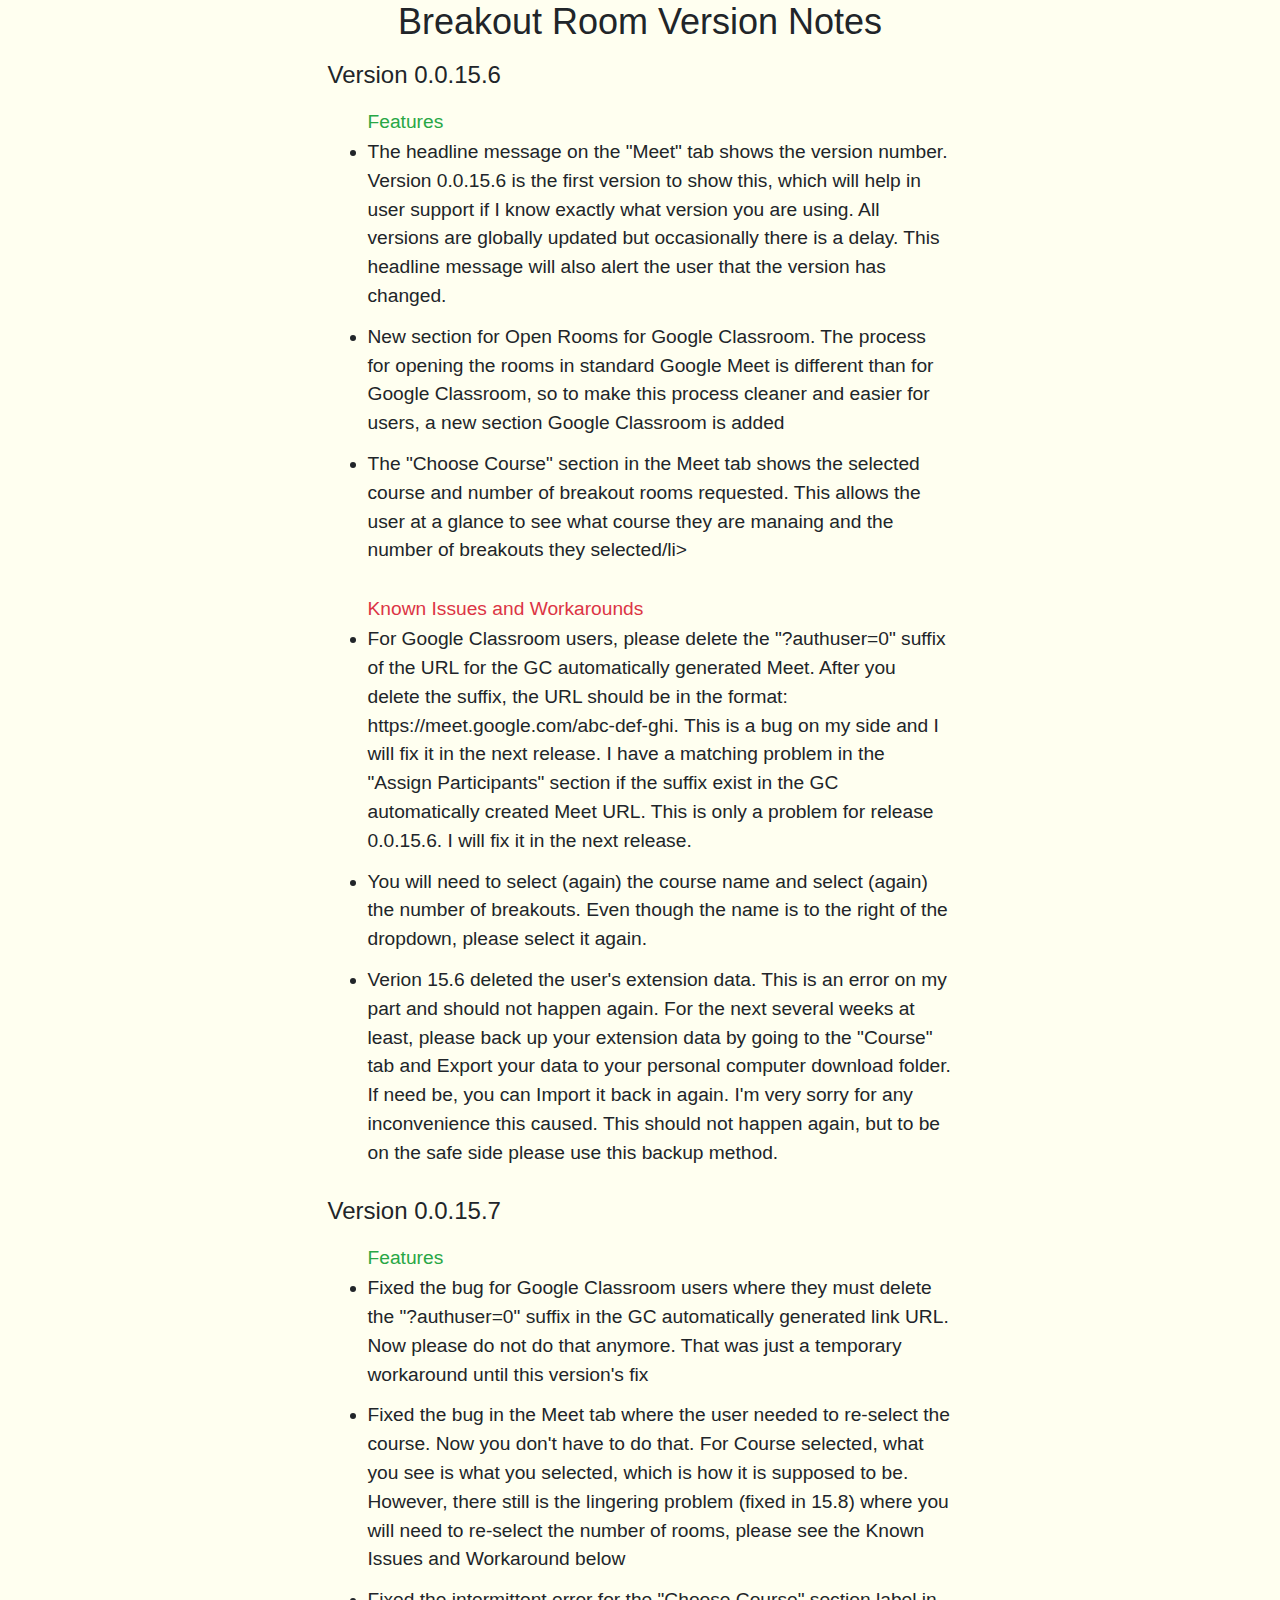
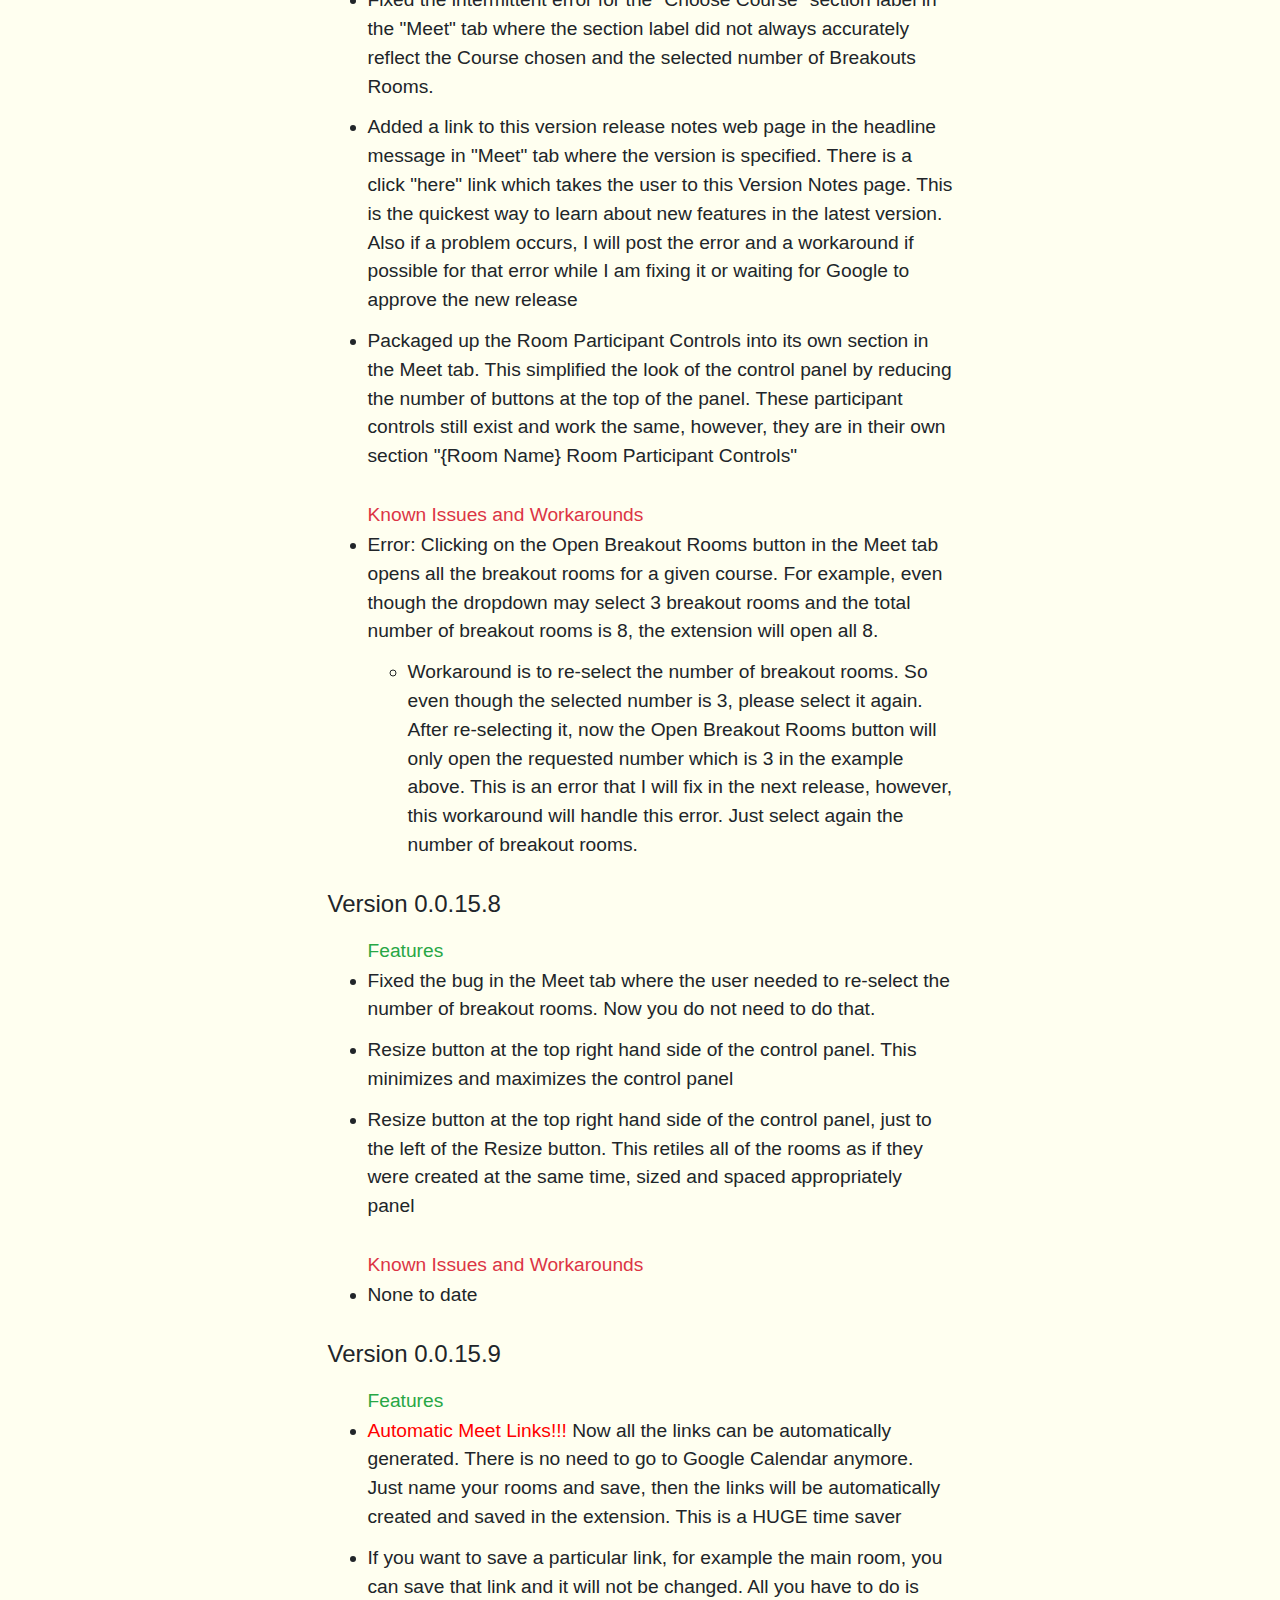
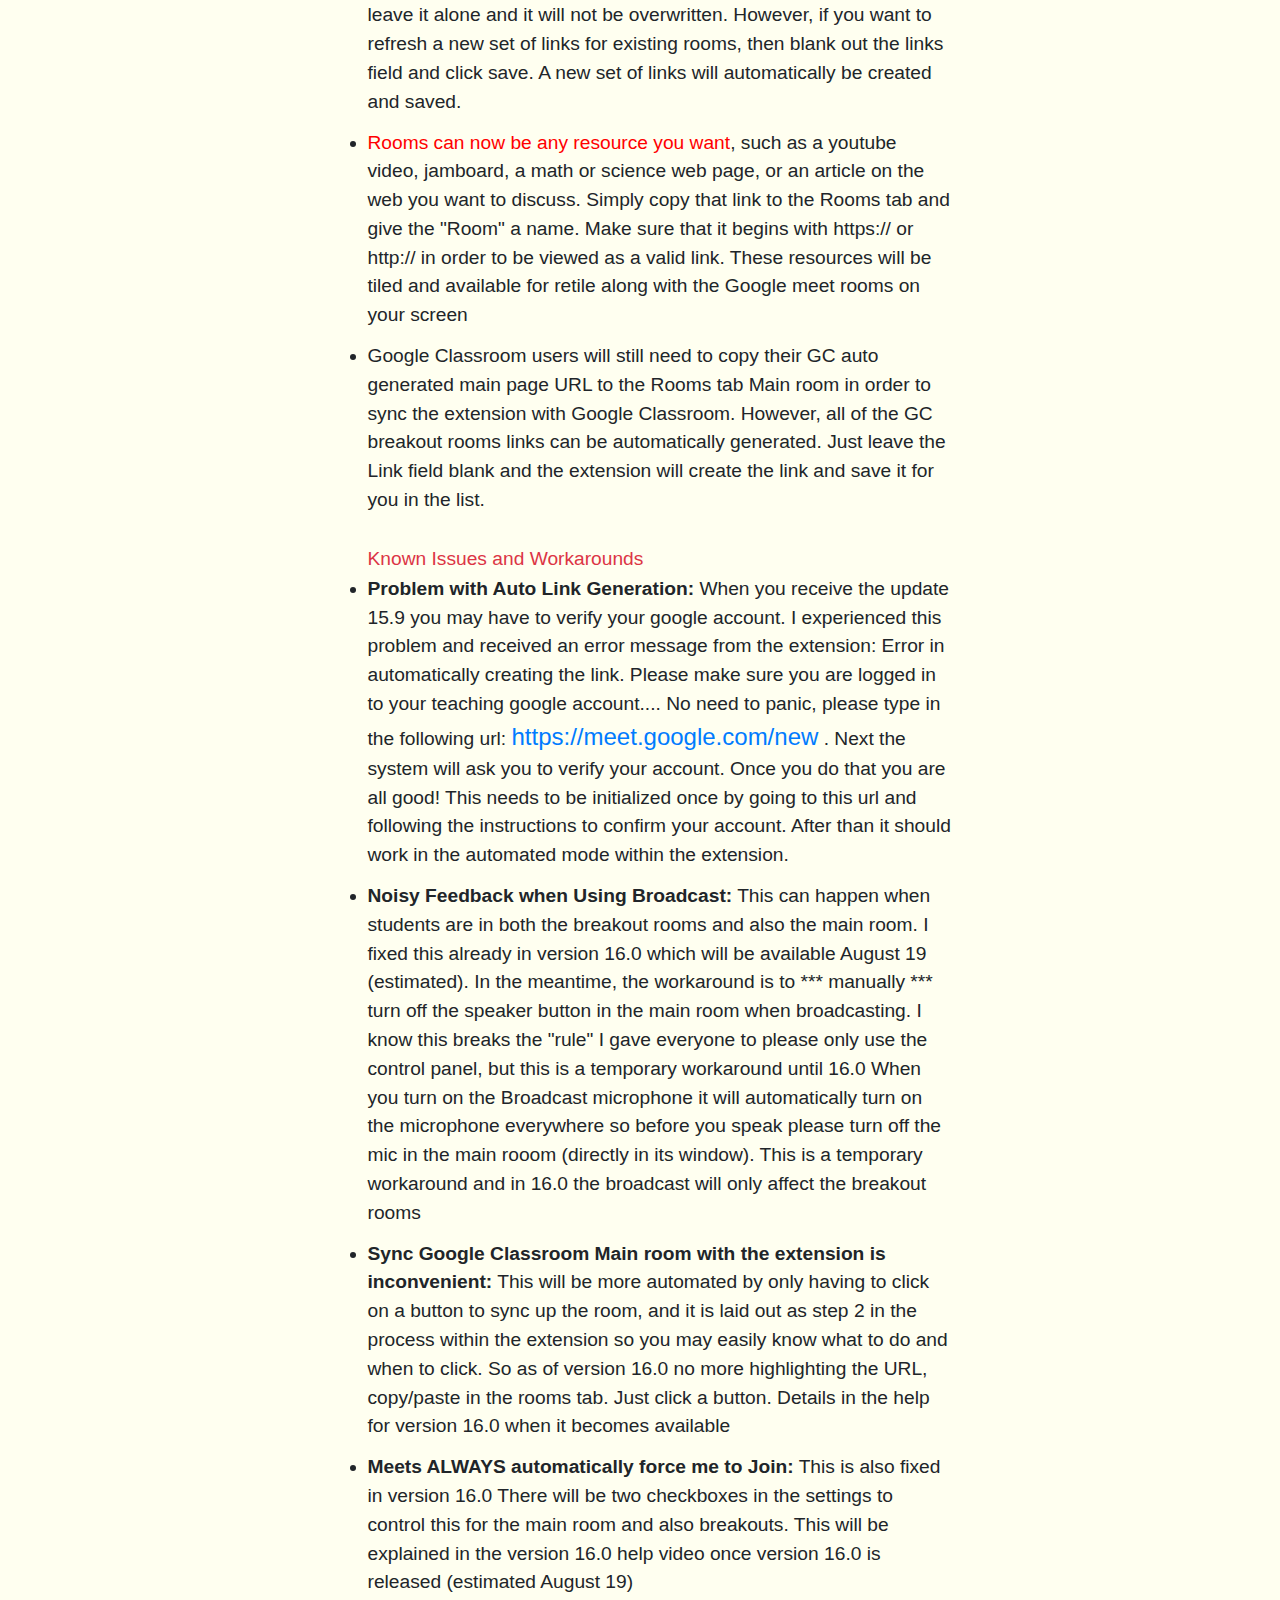
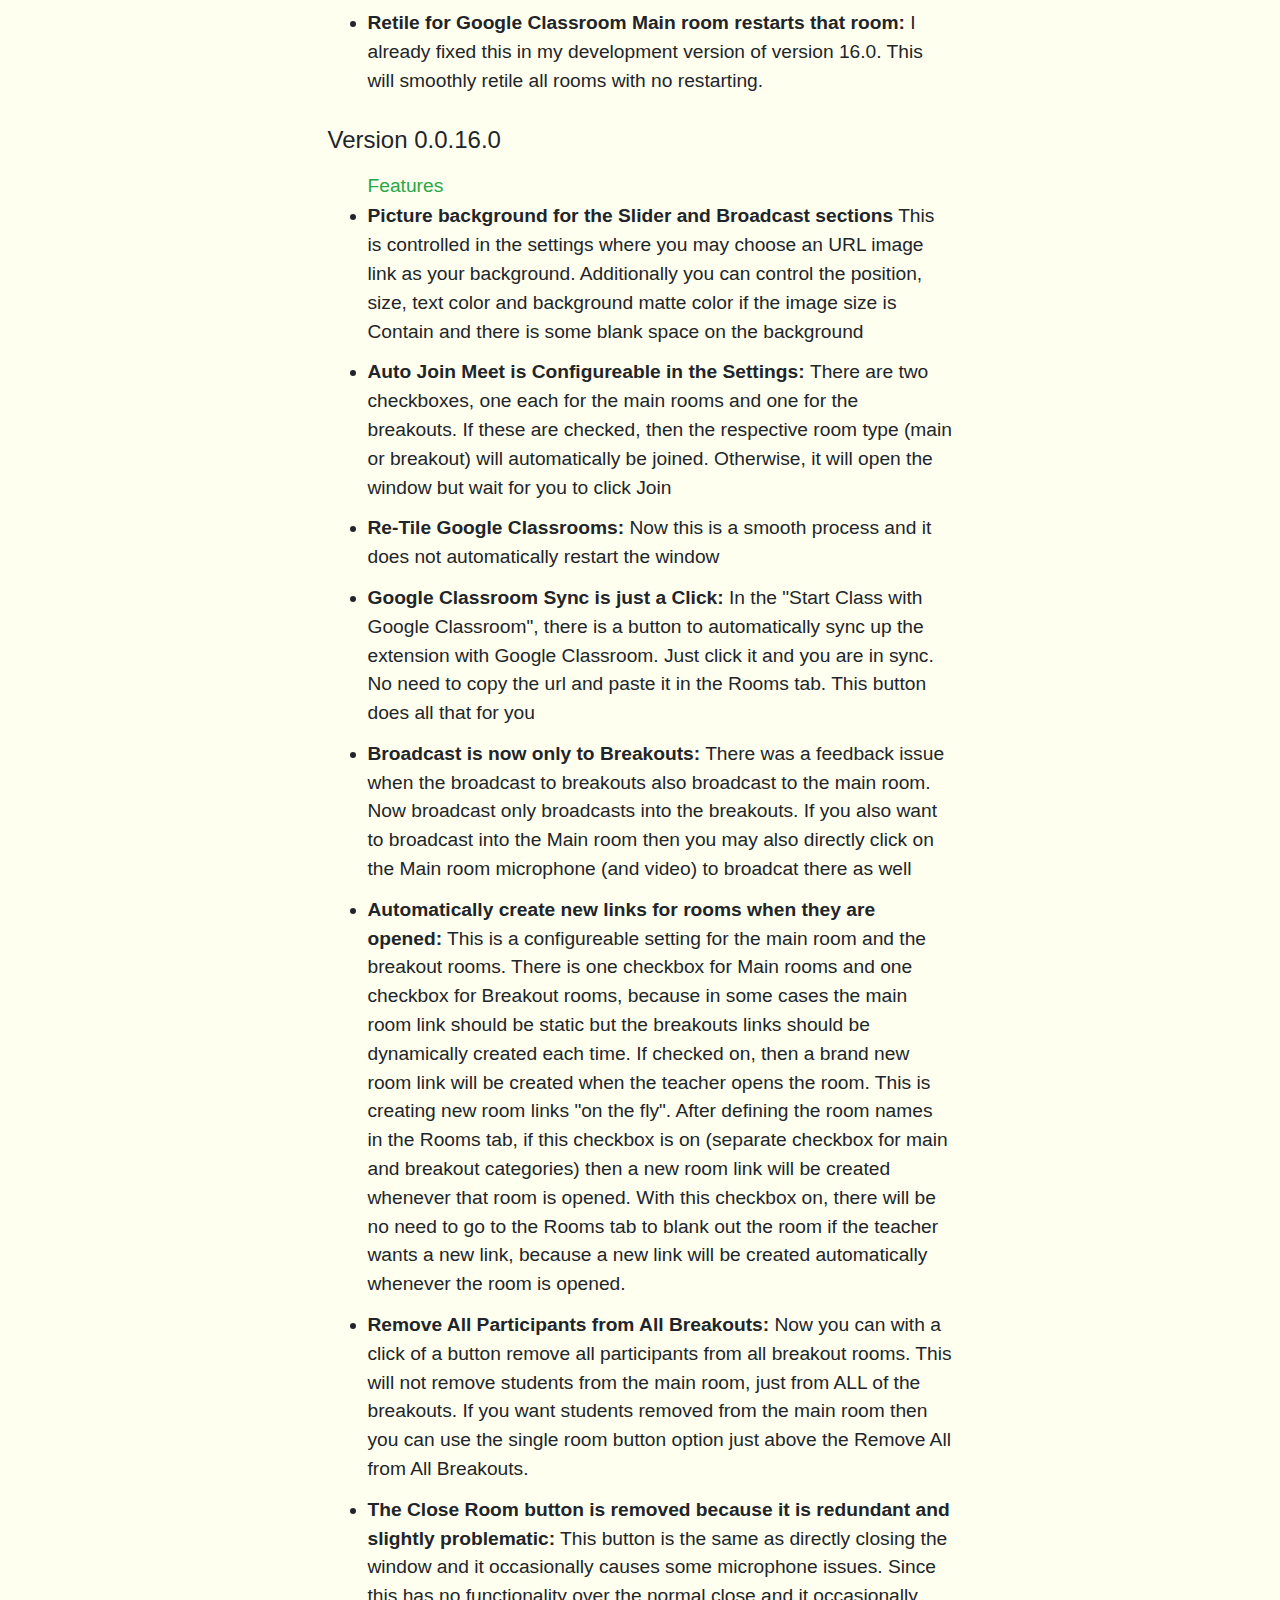
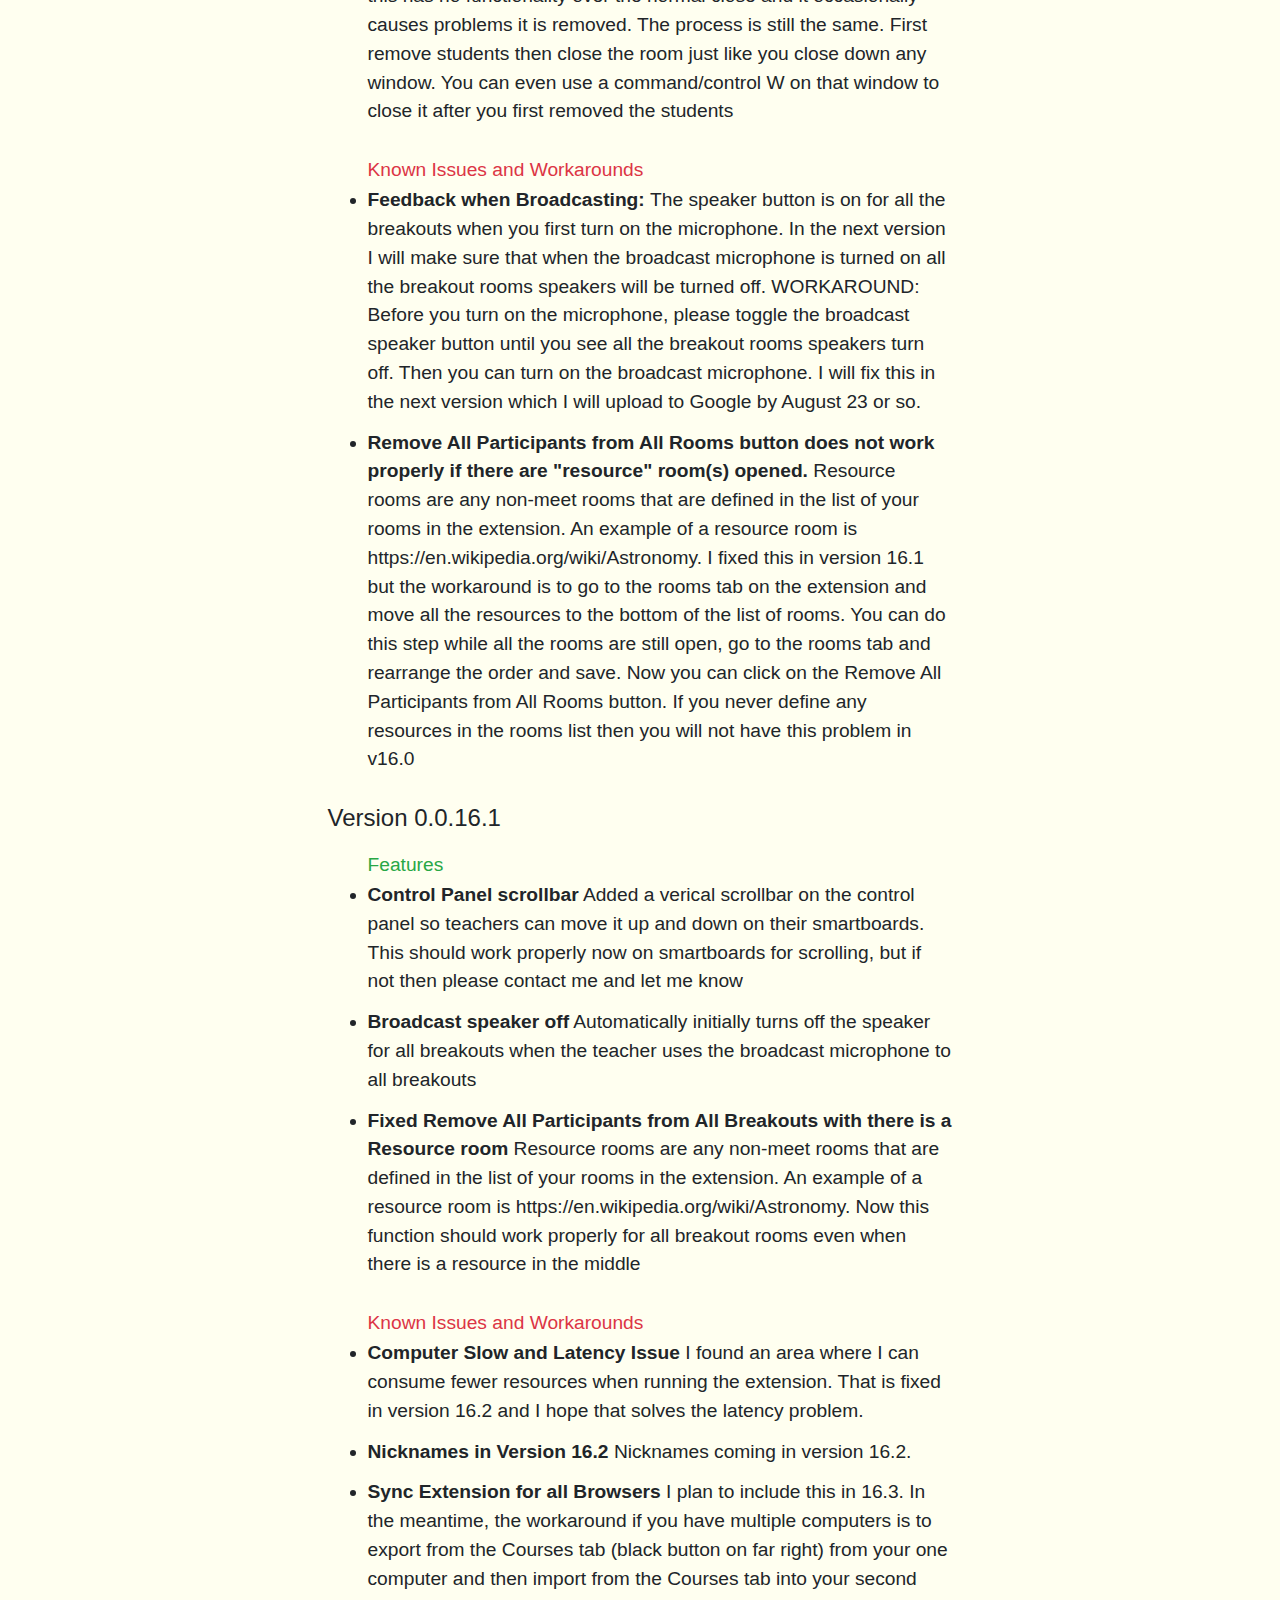
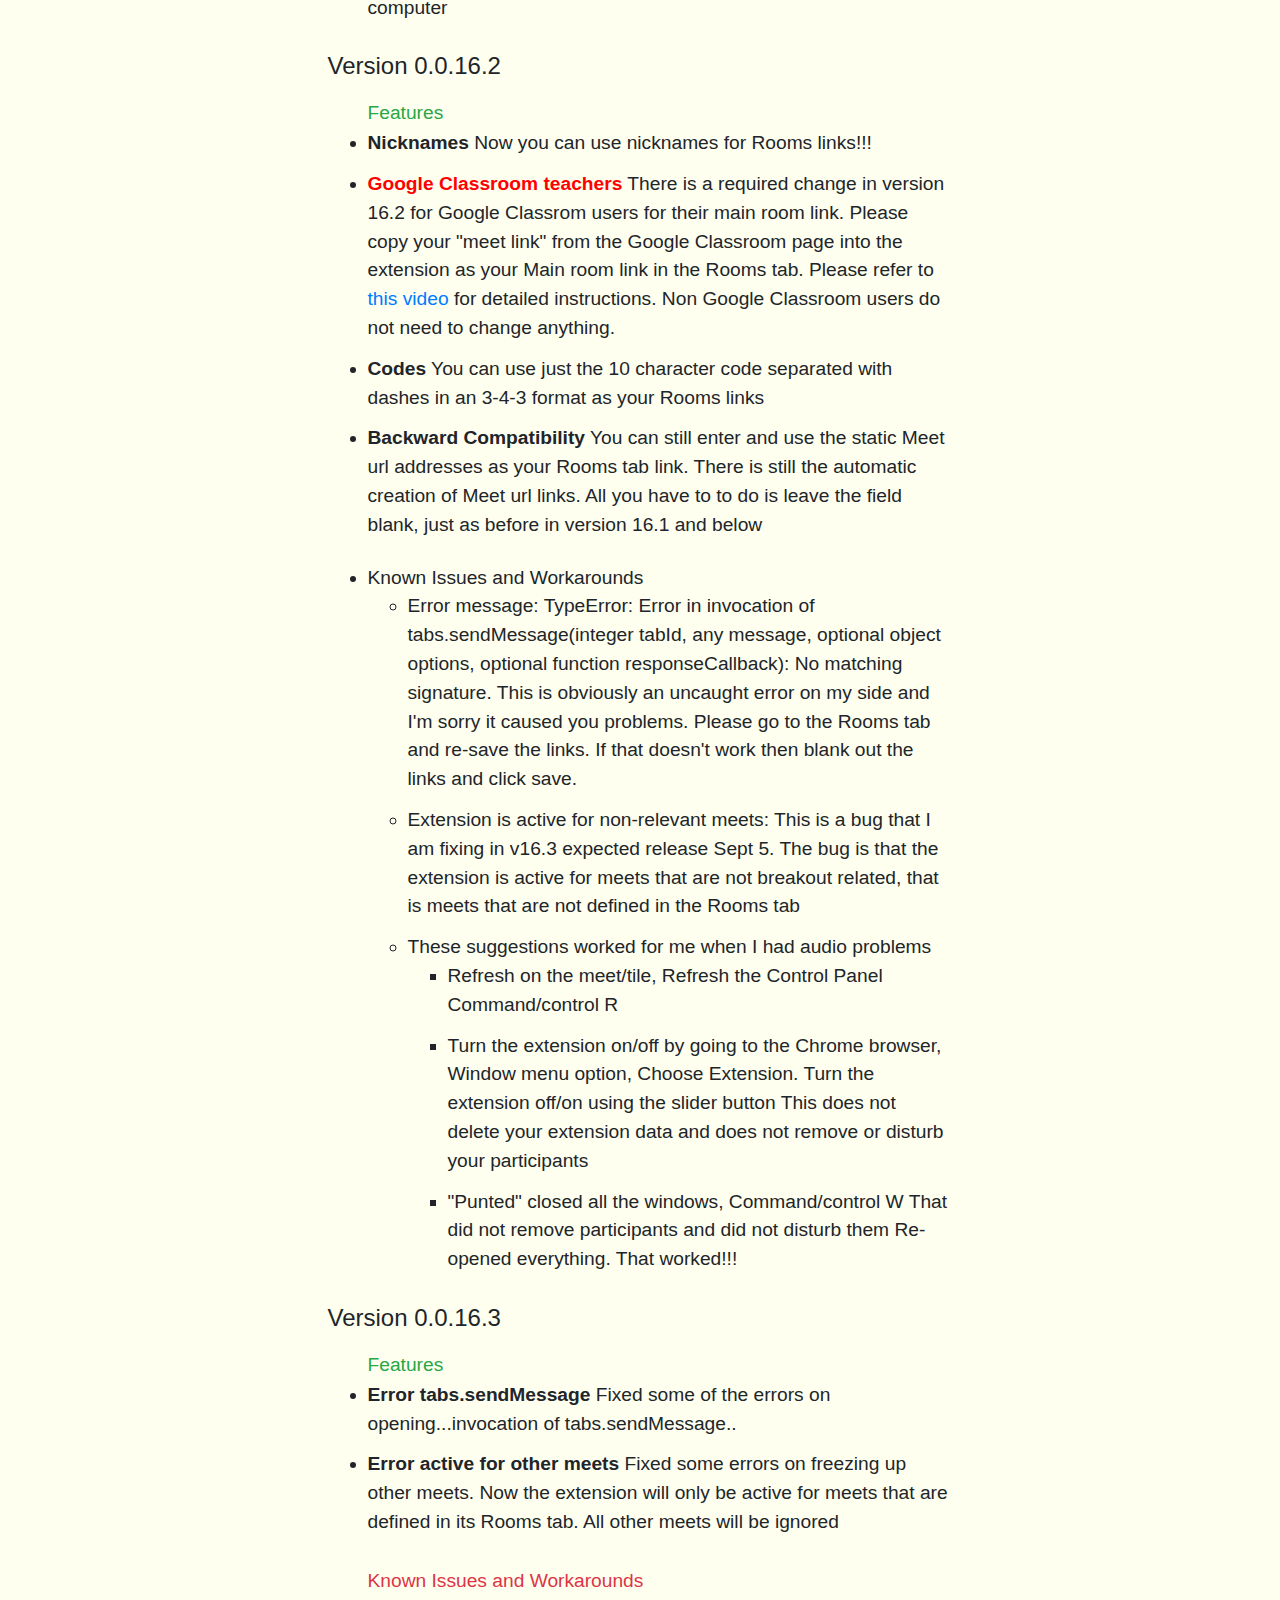
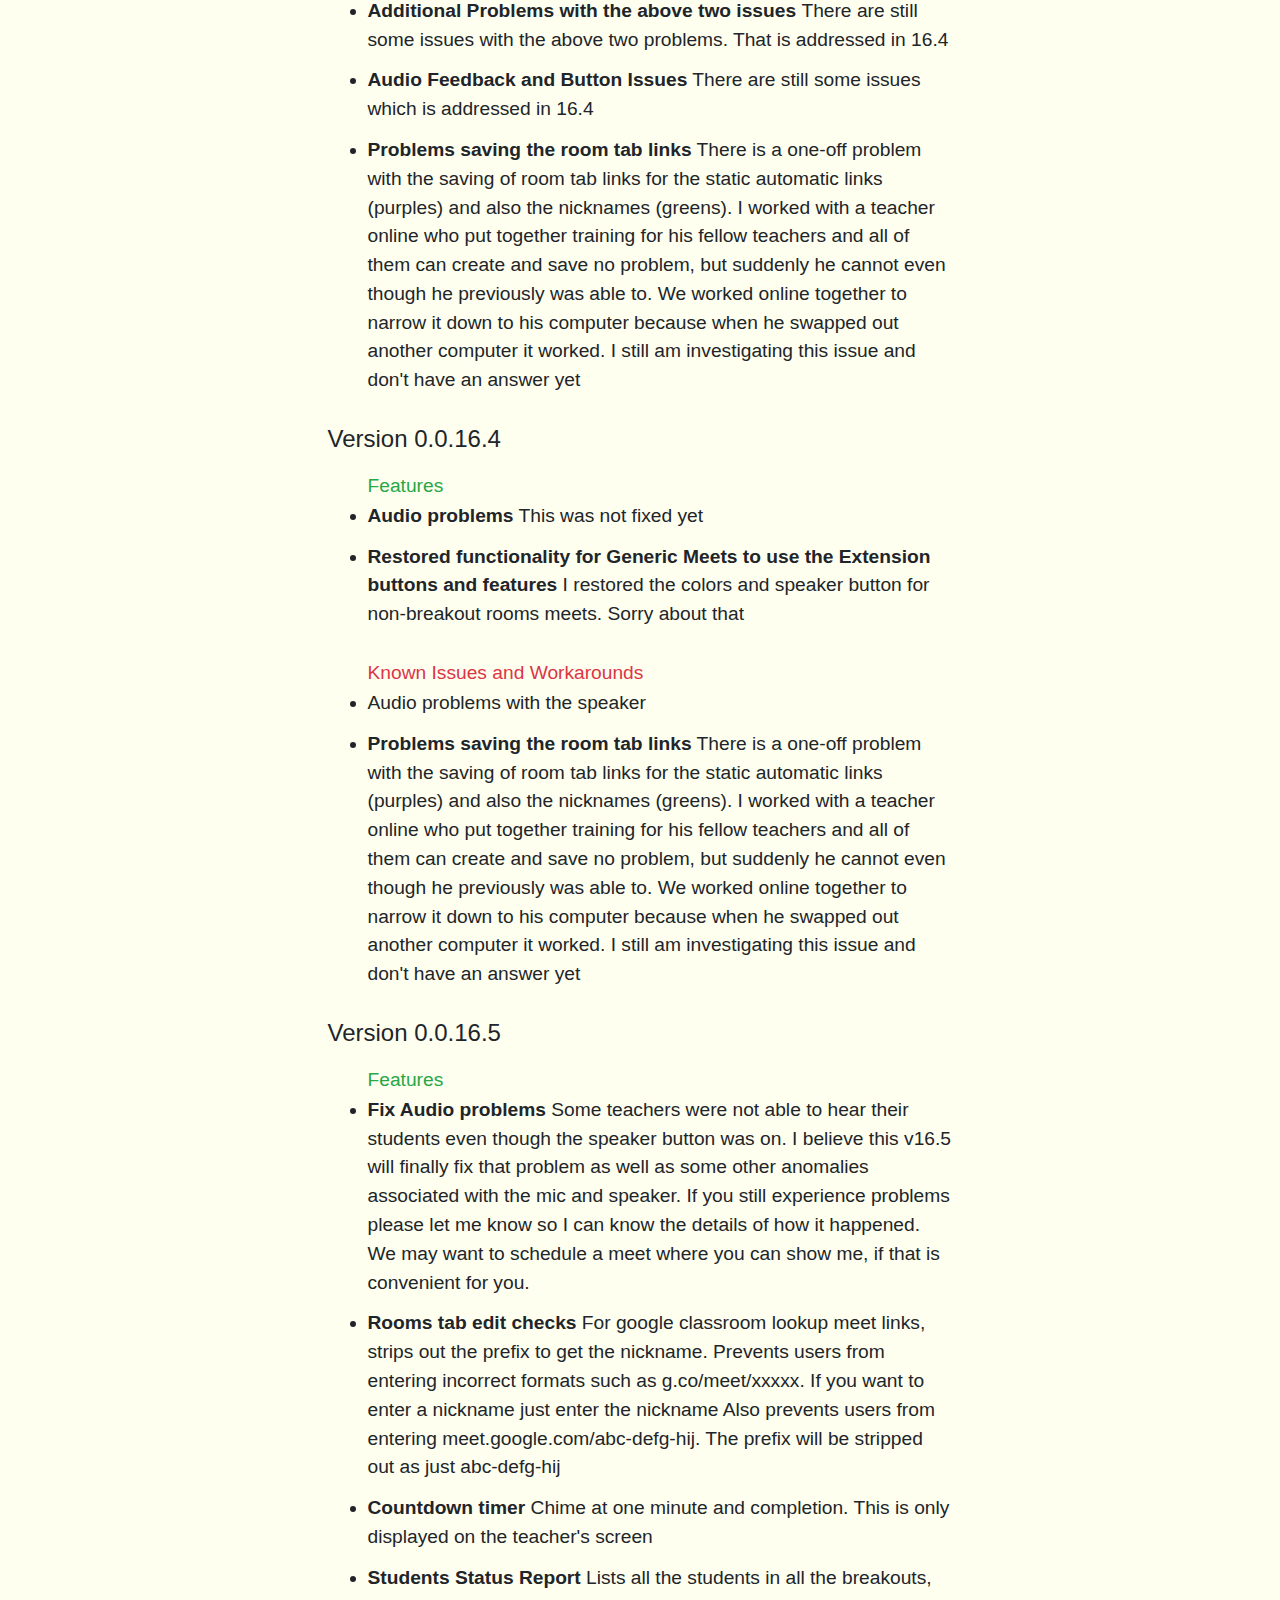
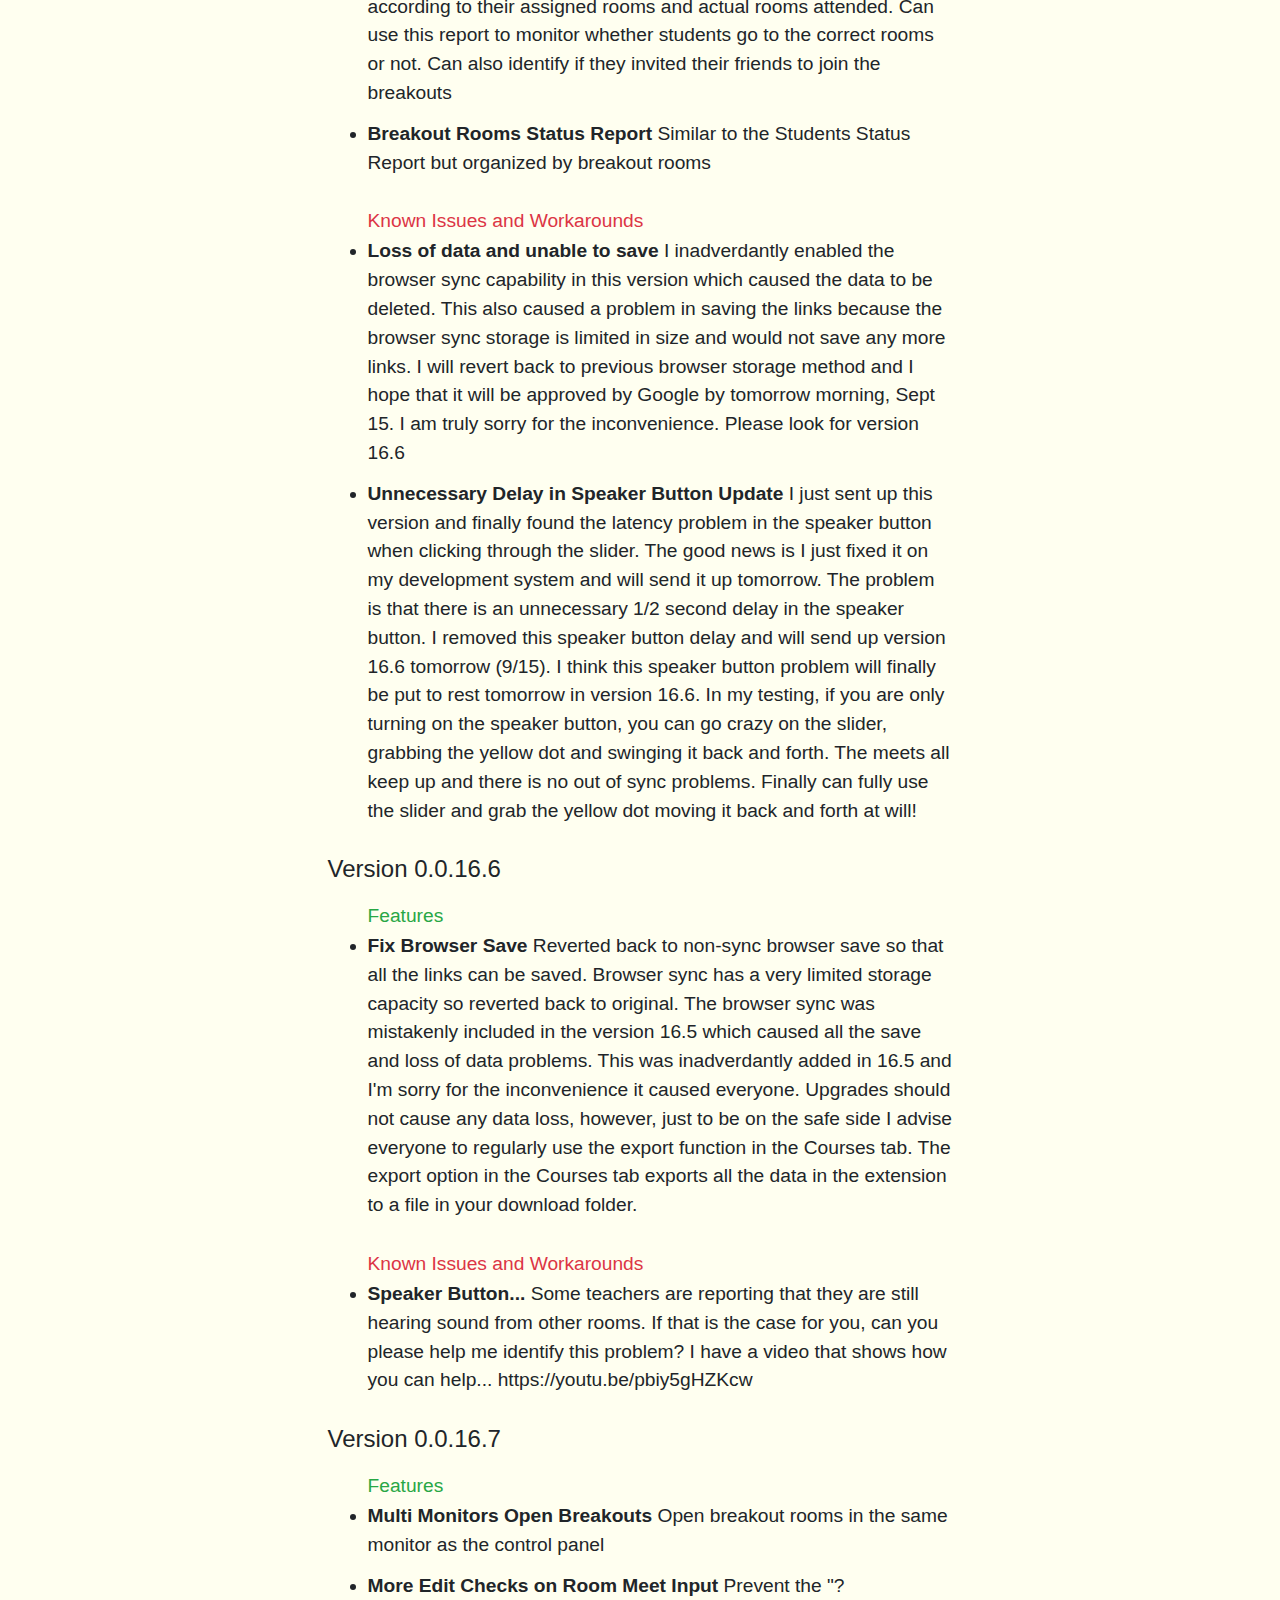
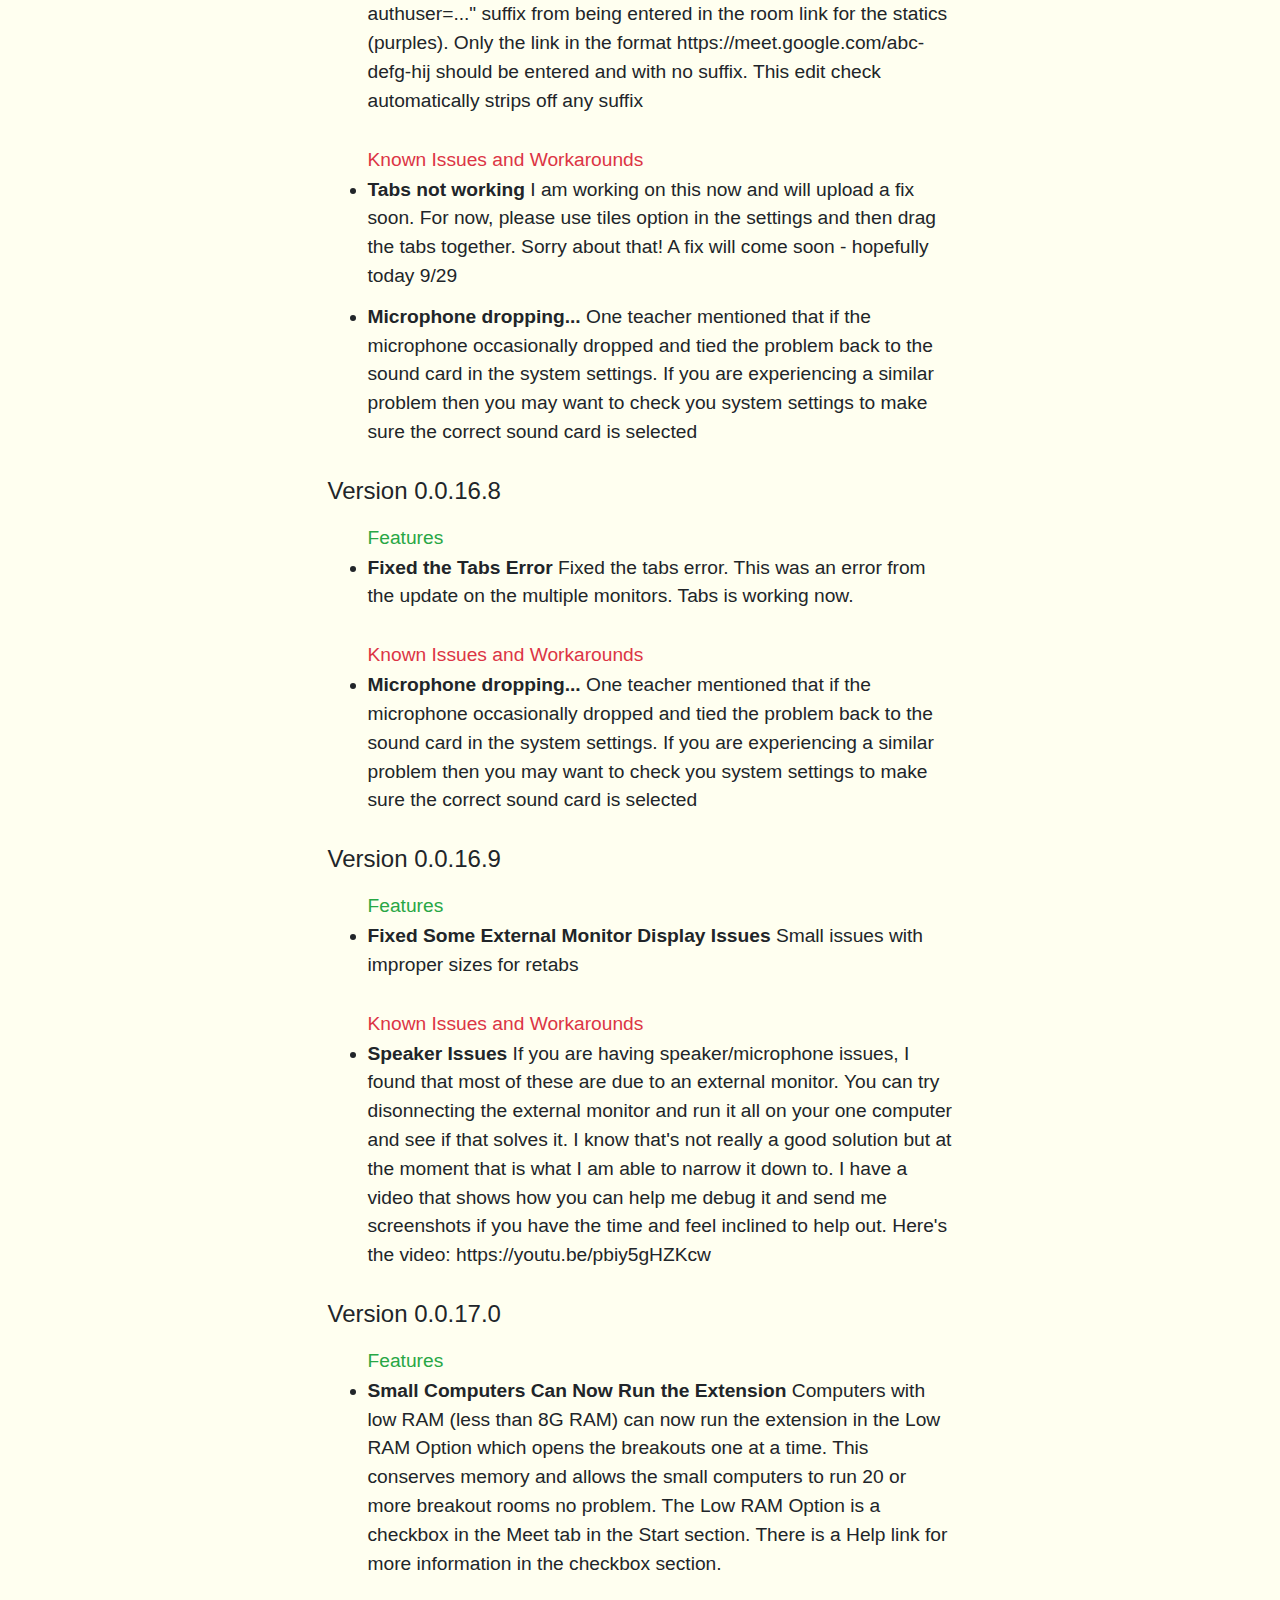
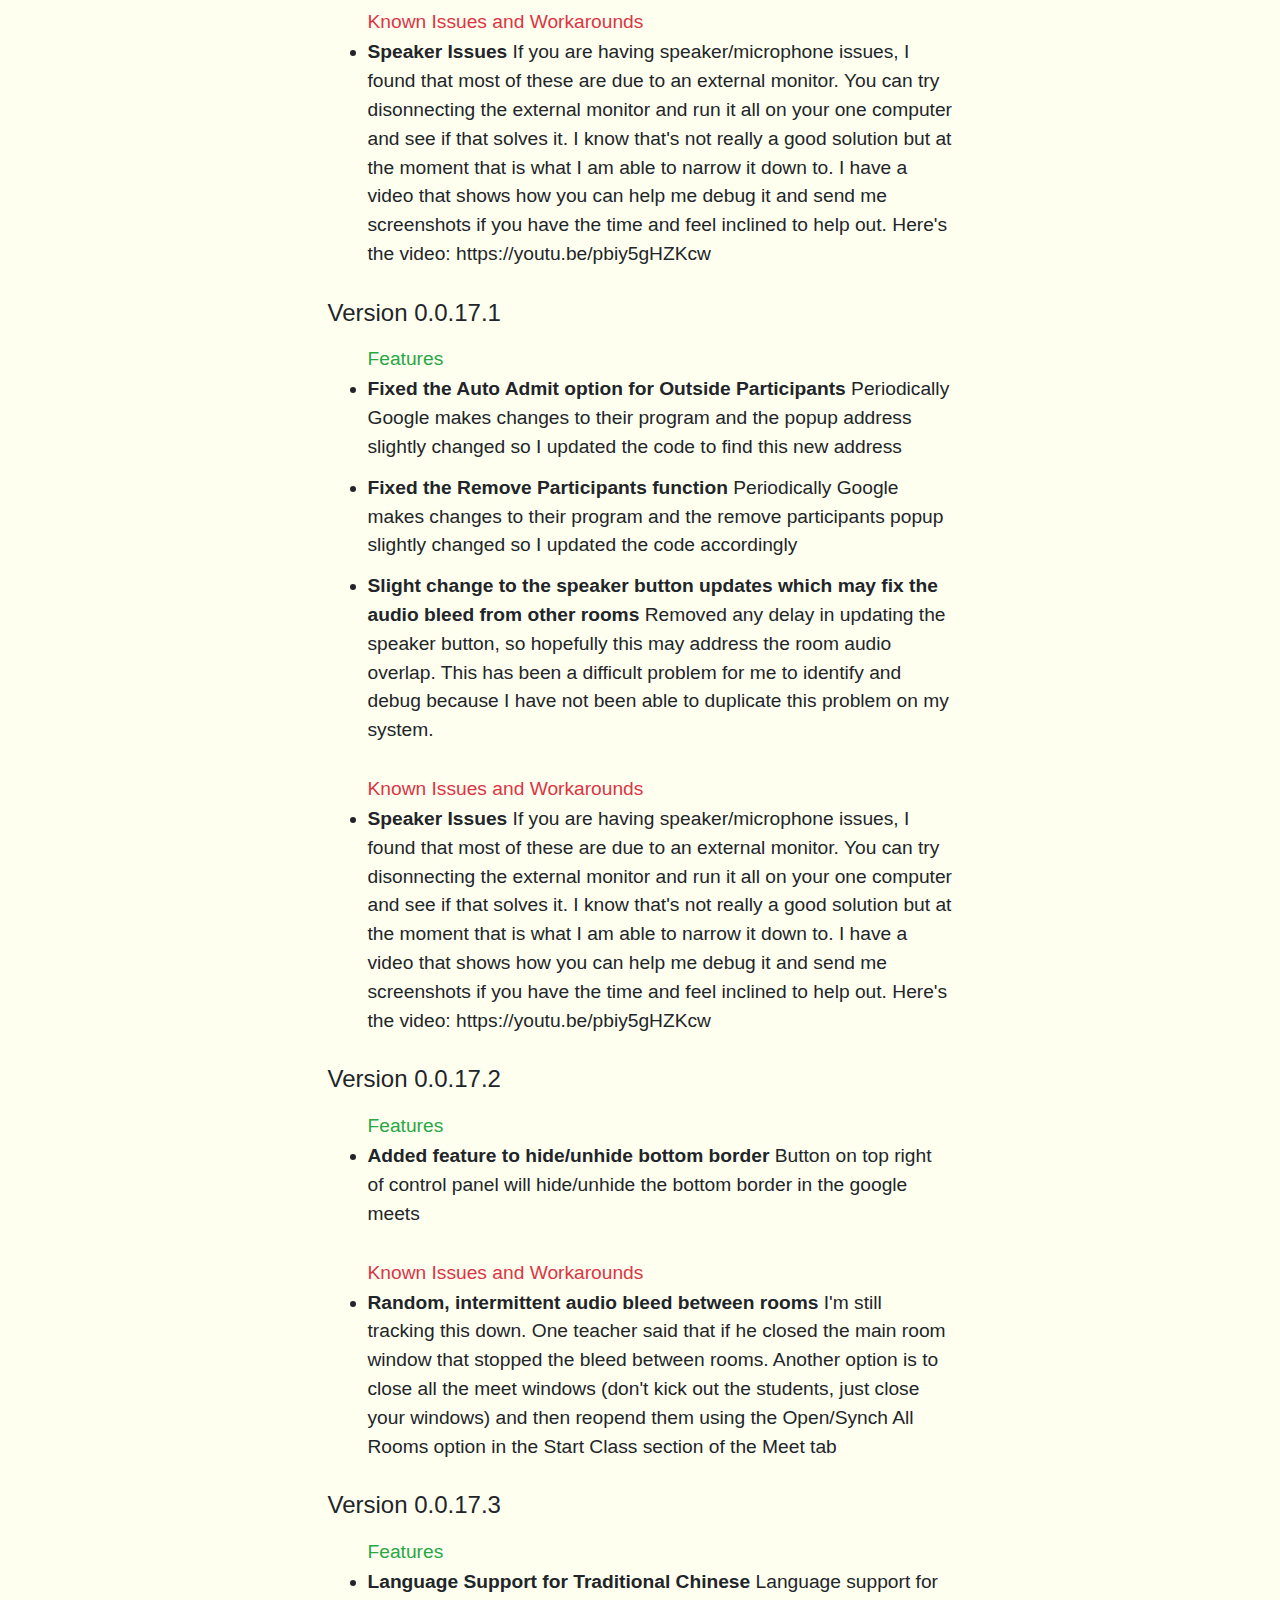
<file: notes/index.html>
<!DOCTYPE html>
<html lang="en">

<head>
  <title>Breakout RoomVersion Notes</title>
  <meta name="author" content="Robert Hudek, hudektech.com">
  <meta charset="utf-8">
  <!-- <meta name="viewport" content="width=device-width, initial-scale=1.0"> -->
  <!-- <meta name="viewport" content="width=device-width, initial-scale=1, shrink-to-fit=no"> -->
  <meta name="viewport" content="width=device-width, initial-scale=1">
  <link rel="stylesheet" href="https://maxcdn.bootstrapcdn.com/bootstrap/4.3.1/css/bootstrap.min.css">
  <!-- <script src=" js/jquery.js"></script>
  <script src="js/popper.js"></script>
  <script src="js/bootstrap.js"></script>
  <link rel="stylesheet" href="css/popup.css"> -->
  <link rel="stylesheet" href="https://use.fontawesome.com/releases/v5.5.0/css/all.css"
    integrity="sha384-B4dIYHKNBt8Bc12p+WXckhzcICo0wtJAoU8YZTY5qE0Id1GSseTk6S+L3BlXeVIU" crossorigin="anonymous" />
  <link rel="stylesheet" href="https://stackpath.bootstrapcdn.com/bootstrap/4.3.1/css/bootstrap.min.css"
    integrity="sha384-ggOyR0iXCbMQv3Xipma34MD+dH/1fQ784/j6cY/iJTQUOhcWr7x9JvoRxT2MZw1T" crossorigin="anonymous" />
  <link rel="icon" href="../img/icons/logo128.png">
  <link rel="stylesheet" href="notesStyle.css">
  <!-- <link rel="stylesheet" href="https://cdnjs.cloudflare.com/ajax/libs/font-awesome/4.7.0/css/font-awesome.min.css"> -->
</head>

<body style="background-color: ivory; padding-bottom: 80vh;">
  <h4 class="text-center">Breakout Room Version Notes</h4>

  <div class="row justify-content-center ">
    <div class="notes-section col-lg-6 col-md-7 col-sm-10 col-11 ">

      <h6 id="v-0.0.15.6" class="pt-1">Version 0.0.15.6</h6>
      <ul> <span class="text-success">Features</span>
        <li>The headline message on the "Meet" tab shows the version number. Version 0.0.15.6 is the first version to
          show
          this,
          which will help in user support if I know exactly what version you are using. All versions are globally
          updated
          but occasionally there is a delay. This headline message will also alert the user that the version has
          changed.
        </li>
        <li>New section for Open Rooms for Google Classroom. The process for opening the rooms in standard Google Meet
          is
          different than for Google Classroom, so to make this process cleaner and easier for users, a new section
          Google
          Classroom is added</li>
        <li>The "Choose Course" section in the Meet tab shows the selected course and number of breakout rooms
          requested.
          This allows the user at a glance to see what course they are manaing and the number of breakouts they
          selected/li>
      </ul>

      <ul> <span class="text-danger">Known Issues and Workarounds</span>
        <li>
          For Google Classroom users, please delete the "?authuser=0" suffix of the URL for the GC
          automatically generated Meet. After you delete the suffix, the URL should be in the format:
          https://meet.google.com/abc-def-ghi. This is a bug on my side and I will fix it in the next release. I have
          a matching problem in the "Assign Participants" section if the suffix exist in the GC automatically created
          Meet URL.
          This is only a problem for release 0.0.15.6. I will fix it in the next release.
        </li>
        <li>You will need to select (again) the course name and select (again) the number of breakouts. Even though the
          name is to the right of the dropdown, please select it again. </li>
        <li>Verion 15.6 deleted the user's extension data. This is an error on my part and should not happen again. For
          the next several weeks at least, please back up your extension data by going to the "Course" tab and Export
          your data to your personal computer download folder. If need be, you can Import it back in again. I'm very
          sorry for any inconvenience this caused. This should not happen again, but to be on the safe side please use
          this backup method.</li>
      </ul>

      <h6 id="v-0.0.15.7" class="pt-1">Version 0.0.15.7</h6>
      <ul> <span class="text-success">Features</span>
        <li>Fixed the bug for Google Classroom users where they must delete the "?authuser=0" suffix in the GC
          automatically
          generated link URL. Now please do not do that anymore. That was just a
          temporary workaround until this version's fix </li>
        <li>Fixed the bug in the Meet tab where the user needed to re-select the course. Now you don't have to do
          that. For Course selected, what you see is what you selected, which is how it is supposed to be. However,
          there
          still is
          the lingering problem (fixed in 15.8) where you will need to re-select the number of rooms, please see the
          Known Issues and Workaround below</li>
        <li>Fixed the intermittent error for the "Choose Course" section label in the "Meet" tab where the
          section label did not always accurately reflect
          the Course chosen and the selected number of Breakouts Rooms.</li>
        <li>Added a link to this version release notes web page in the headline message in "Meet" tab where the version
          is
          specified. There is a click "here"
          link which takes the user to this Version Notes page. This is the quickest way to
          learn
          about new features in the latest version. Also if a problem occurs, I will post the error and a workaround if
          possible
          for that
          error while I am fixing it or waiting for Google to approve the new release</li>
        <li>Packaged up the Room Participant Controls into its own section in the Meet tab. This simplified the look of
          the control panel
          by reducing the number of buttons at the top of the panel. These participant controls still exist and work the
          same, however, they are in their own section "{Room Name} Room Participant Controls"</li>
      </ul>
      <ul> <span class="text-danger">Known Issues and Workarounds</span>
        <li>Error: Clicking on the Open Breakout Rooms button in the Meet tab opens all the breakout rooms for a given
          course. For example,
          even though the dropdown may
          select 3 breakout
          rooms and the total number of breakout rooms is 8, the extension will open all 8. </li>
        <ul>
          <li>Workaround is to re-select
            the number of breakout rooms. So even though the selected number is 3, please select it again. After
            re-selecting it, now the Open Breakout Rooms button will only open the requested number which is 3 in the
            example above. This is an
            error that I will fix in the next release, however, this workaround will handle this error. Just select
            again
            the number of breakout rooms. </li>
        </ul>
      </ul>

      <h6 id="v-0.0.15.8" class="pt-1">Version 0.0.15.8</h6>
      <ul> <span class="text-success">Features</span>
        <li>Fixed the bug in the Meet tab where the user needed to re-select the number of breakout rooms. Now you do
          not need to do that.</li>
        <li>Resize button at the top right hand side of the control panel. This minimizes and maximizes the control
          panel</li>
        <li>Resize button at the top right hand side of the control panel, just to the left of the Resize button. This
          retiles all of the rooms as if they were created at the same time, sized and spaced appropriately
          panel</li>
      </ul>

      <ul> <span class="text-danger">Known Issues and Workarounds</span>
        <li>None to date</li>
      </ul>

      <h6 id="v-0.0.15.9" class="pt-1">Version 0.0.15.9 </h6>
      <ul> <span class="text-success">Features</span>
        <li><span class="red">Automatic Meet Links!!!</span> Now all the links can be automatically generated.
          There is no need to go to Google
          Calendar anymore. Just name your rooms and save, then the links will be automatically created and saved in the
          extension. This is a HUGE time saver</li>
        <li>If you want to save a particular link, for example the main room, you can save that link and it will not be
          changed. All you have to do is leave it alone and it will not be overwritten. However, if you want to refresh
          a new set of links for existing rooms, then blank out the links field and click save. A new set of links will
          automatically be created and saved.</li>
        <li><span class="red">Rooms can now be any resource you want</span>, such as a youtube video, jamboard, a
          math or science web page, or an
          article on the web you want to discuss. Simply copy that link to the Rooms tab and give the "Room" a name.
          Make sure that it begins with https:// or http:// in order to be viewed as a valid link. These resources will
          be tiled and available for retile along with the Google meet rooms on your screen</li>
        <li>Google Classroom users will still need to copy their GC auto generated main page URL to the Rooms tab Main
          room in order to sync the extension with Google Classroom. However, all of the GC breakout rooms links can be
          automatically generated. Just leave the Link field blank and the extension will create the link and save it
          for you in the list.</li>
      </ul>

      <ul> <span class="text-danger">Known Issues and Workarounds</span>
        <li><span class="font-weight-bold">Problem with Auto Link Generation:</span> When you receive the update 15.9
          you may have to verify your google
          account. I experienced this problem and received an error message from the extension: Error
          in automatically creating the link. Please make sure you are logged in to your teaching google account.... No
          need to panic, please type in the following url: <a
            href="https://meet.google.com/new">https://meet.google.com/new</a> . Next the system
          will ask you to
          verify
          your account. Once you do that you are all good! This needs to be initialized once by going to this url and
          following the instructions to confirm your account. After than it should work in the automated mode within the
          extension.</li>
        <li><span class="font-weight-bold">Noisy Feedback when Using Broadcast:</span> This can happen when students
          are in both the
          breakout rooms and also
          the main room. I fixed this already in version 16.0 which will be available August 19 (estimated). In the
          meantime, the workaround is to *** manually *** turn off the speaker button in the main room when
          broadcasting. I know this breaks the "rule" I gave everyone to please only use the control panel, but this is
          a
          temporary workaround until 16.0 When you turn on the Broadcast microphone it will automatically turn on the
          microphone everywhere so before you speak please turn off the mic in the main rooom (directly in its window).
          This is a temporary workaround and in 16.0 the broadcast will only affect the breakout rooms</li>
        <li><span class="font-weight-bold">Sync Google Classroom Main room with the extension is inconvenient:</span>
          This
          will be more
          automated by only
          having to
          click on a button to sync up
          the room, and it is laid out as step 2 in the process within the extension so you may easily know what to do
          and when to click. So as of version 16.0 no more highlighting the
          URL,
          copy/paste in the
          rooms tab. Just click a button. Details in the help
          for version 16.0 when it becomes available</li>
        <li><span class="font-weight-bold">Meets ALWAYS automatically force me to Join:</span> This is also fixed in
          version 16.0
          There will be two checkboxes
          in the settings to control this for the main room and also breakouts. This will be explained in the version
          16.0 help video once version 16.0 is released (estimated August 19)</li>
        <li><span class="font-weight-bold">Retile for Google Classroom Main room restarts that room:</span> I already
          fixed this in my development version of version 16.0. This will smoothly retile all rooms with no restarting.
        </li>
      </ul>

      <!-- // version 16.0 -->
      <h6 id="v-0.0.16.0" class="pt-1">Version 0.0.16.0</h6>
      <ul> <span class="text-success">Features</span>
        <li><span class="font-weight-bold">Picture background for the Slider and Broadcast sections</span> This is
          controlled in the settings where you may
          choose an URL image link as your background. Additionally you can control the position, size, text color and
          background matte color if the image size is Contain and there is some blank space on the background</li>
        <li><span class="font-weight-bold">Auto Join Meet is Configureable in the Settings: </span>There are two
          checkboxes, one each for the main rooms and
          one for the
          breakouts. If these are checked, then the respective room type (main or breakout) will automatically be
          joined. Otherwise, it will open the window but wait for you to click Join</li>
        <li><span class="font-weight-bold">Re-Tile Google Classrooms:</span> Now this is a smooth process and it does
          not
          automatically restart the window</li>
        <li><span class="font-weight-bold">Google Classroom Sync is just a Click:</span> In the "Start Class with Google
          Classroom", there is a button to
          automatically sync up the extension with Google Classroom. Just click it and you are in sync. No need to copy
          the url and paste it in the Rooms tab. This button does all that for you</li>
        <li><span class="font-weight-bold">Broadcast is now only to Breakouts:</span> There was a feedback issue when
          the broadcast to breakouts also
          broadcast to the main room. Now broadcast only broadcasts into the breakouts. If you also want to broadcast
          into the Main room then you may also directly click on the Main room microphone (and video) to broadcat there
          as well</li>
        <li><span class="font-weight-bold">Automatically create new links for rooms when they are opened:</span> This is
          a
          configureable setting for the main room and the breakout rooms. There is one checkbox for Main rooms and one
          checkbox
          for Breakout rooms, because in some cases the main room link should be static but the breakouts links
          should be
          dynamically created
          each time. If checked on, then a brand new
          room link will be created when the teacher opens the room. This is creating new room links "on the fly". After
          defining the room names in the Rooms tab, if this checkbox is on (separate checkbox for main and breakout
          categories)
          then a new room link will be created whenever that room is opened. With this checkbox on, there will be no
          need
          to go to the Rooms tab to blank out the room if the teacher wants a new link, because a new link will be
          created automatically whenever the room is opened.</li>
        <li><span class="font-weight-bold">Remove All Participants from All Breakouts:</span> Now you can with a click
          of a button remove all participants from all breakout rooms. This will not remove students from the main room,
          just from ALL of the breakouts. If you want students removed from the main room then you can use the single
          room button option just above the Remove All from All Breakouts.</li>
        <li><span class="font-weight-bold">The Close Room button is removed because it is redundant and slightly
            problematic:</span> This button is the same as directly closing the window and it occasionally causes some
          microphone issues. Since this has no functionality over the normal close and it occasionally causes problems
          it is removed. The process is still the same. First remove students then close the room just like you close
          down any window. You can even use a command/control W on that window to close it after you first removed the
          students</li>
      </ul>

      <ul> <span class="text-danger">Known Issues and Workarounds</span>
        <li><span class="font-weight-bold">Feedback when Broadcasting: </span> The speaker button is on for all the
          breakouts when you first turn on the microphone. In the next version I will make sure that when the broadcast
          microphone is turned on all the breakout rooms speakers will be turned off. WORKAROUND: Before you turn on the
          microphone, please toggle the broadcast speaker button until you see all the breakout rooms speakers turn off.
          Then you can turn on the broadcast microphone. I will fix this in the next version which I will upload to
          Google by August 23 or so.</li>
        <li><span class="font-weight-bold">Remove All Participants from All Rooms button does not work properly if there
            are "resource" room(s)
            opened.</span>
          Resource rooms are any non-meet rooms that are defined in the list of your rooms in the extension. An
          example of a resource
          room is https://en.wikipedia.org/wiki/Astronomy. I
          fixed this in version 16.1 but the workaround is to go to the rooms tab on the extension and move all the
          resources to the bottom of the list of rooms. You can do this step while all the rooms are still open, go to
          the
          rooms tab and rearrange the order and save. Now you can
          click on the Remove
          All Participants from All Rooms button. If you never define any resources in the rooms list then you will not
          have this problem in v16.0</li>
      </ul>

      <h6 id="v-0.0.16.1" class="pt-1">Version 0.0.16.1</h6>
      <ul> <span class="text-success">Features</span>
        <li><span class="font-weight-bold">Control Panel scrollbar</span> Added a verical scrollbar on the control panel
          so teachers can move it up and
          down on their smartboards. This should work properly now on smartboards for scrolling, but if not then
          please contact me and let me know</li>
        <li><span class="font-weight-bold">Broadcast speaker off</span> Automatically initially turns off the speaker
          for
          all breakouts when the
          teacher uses the broadcast microphone to all breakouts</li>
        <li><span class="font-weight-bold">Fixed Remove All Participants from All Breakouts with there is a Resource
            room</span> Resource rooms are any non-meet rooms that are defined in the list of your rooms in the
          extension. An example of a resource room is https://en.wikipedia.org/wiki/Astronomy. Now this function should
          work properly for all breakout rooms even when there is a resource in the middle</li>
      </ul>

      <ul> <span class="text-danger">Known Issues and Workarounds</span>
        <li><span class="font-weight-bold">Computer Slow and Latency Issue</span> I found an area where I can consume
          fewer resources when running the extension. That is fixed in version 16.2 and I hope that solves the latency
          problem. </li>
        <li><span class="font-weight-bold">Nicknames in Version 16.2</span> Nicknames coming in version 16.2.</li>
        <li><span class="font-weight-bold">Sync Extension for all Browsers</span> I plan to include this in 16.3.
          In the meantime, the workaround if you have multiple computers is to export from the Courses tab (black button
          on far right) from your one computer and then import from the Courses tab into your second computer</li>
        </li>
      </ul>

      <h6 id="v-0.0.16.2" class="pt-1">Version 0.0.16.2</h6>
      <ul> <span class="text-success">Features</span>
        <li><span class="font-weight-bold">Nicknames</span> Now you can use nicknames for Rooms links!!!</li>
        <li><span class="font-weight-bold" style="color: red">Google Classroom teachers</span> There is a required
          change in version 16.2 for Google Classrom users for their main room link.
          Please copy your "meet link" from the Google Classroom page into the extension as your Main room link in the
          Rooms tab. Please refer to <a style="font-size: 0.8rem" href="https://youtu.be/jCLLqBLeFRk">this
            video</a> for
          detailed instructions. Non Google Classroom users do not need to change anything.
        </li>
        <li><span class="font-weight-bold">Codes</span> You can use just the 10 character code separated with dashes in
          an 3-4-3 format as your Rooms links</li>
        <li><span class="font-weight-bold">Backward Compatibility</span> You can still enter and use the static Meet url
          addresses as your Rooms tab link. There is still the automatic creation of Meet url links. All you have to to
          do is leave the field blank, just as before in version 16.1 and below</li>

      </ul>

      <ul>
        <li><span class="text-danger"></span>Known Issues and Workarounds</span>
          <ul>
            <li>Error message: TypeError: Error in invocation of tabs.sendMessage(integer tabId, any message, optional
              object options, optional function responseCallback): No matching signature. This is obviously an uncaught
              error on my side and I'm sorry it caused you problems. Please go to the Rooms tab and re-save the links.
              If that doesn't work then blank out the links and click save.
            </li>
            <li>Extension is active for non-relevant meets: This is a bug that I am fixing in v16.3 expected release
              Sept 5. The bug is that the extension is active for meets that are not breakout related, that is meets
              that are not defined in the Rooms tab</li>
            <li>These suggestions worked for me when I had audio problems
              <ul>
                <li>Refresh on the meet/tile, Refresh the Control Panel

                  Command/control R</li>
                <li>Turn the extension on/off by going to the Chrome browser, Window menu option, Choose Extension. Turn
                  the extension off/on using the slider
                  button

                  This does not delete your extension data and does not remove or disturb your participants</li>
                <li>"Punted" closed all the windows, Command/control W

                  That did not remove participants and did not disturb them

                  Re-opened everything.

                  That worked!!!</li>
              </ul>
            </li>
          </ul>
        </li>
      </ul>
      <h6 id="v-0.0.16.3" class="pt-1">Version 0.0.16.3</h6>
      <ul> <span class="text-success">Features</span>
        <li><span class="font-weight-bold">Error tabs.sendMessage</span> Fixed some of the errors on
          opening...invocation of
          tabs.sendMessage..
        </li>
        <li><span class="font-weight-bold"> Error active for other meets</span> Fixed some errors on freezing up other
          meets. Now the extension
          will only be active for meets that are defined in its Rooms tab. All other meets will be ignored
        </li>
      </ul>
      <ul><span class="text-danger">Known Issues and Workarounds</span>
        <li><span class="font-weight-bold">Additional Problems with the above two issues </span> There are still some
          issues with the above two problems. That is addressed in 16.4
        </li>
        <li><span class="font-weight-bold">Audio Feedback and Button Issues</span> There are still some issues which is
          addressed in 16.4
        </li>
        <li><span class="font-weight-bold">Problems saving the room tab links</span>
          There is a one-off problem with the saving of room tab links for the static automatic links (purples) and also
          the nicknames (greens). I worked with a teacher online who put together training for his fellow teachers and
          all of them can create and save no problem, but suddenly he cannot even though he previously was able to. We
          worked online together to narrow it down to his computer because when he swapped out another computer it
          worked. I still am investigating this issue and don't have an answer yet</li>
      </ul>

      <h6 id="v-0.0.16.4" class="pt-1">Version 0.0.16.4</h6>
      <ul> <span class="text-success">Features</span>
        <li><span class="font-weight-bold">Audio problems</span> This was not fixed yet
        </li>
        <li><span class="font-weight-bold">Restored functionality for Generic Meets to use the Extension buttons and
            features</span> I restored the colors and speaker button for non-breakout rooms meets. Sorry about that
        </li>
      </ul>
      <ul><span class="text-danger">Known Issues and Workarounds</span>
        <li>Audio problems with the speaker</li>
        <li><span class="font-weight-bold">Problems saving the room tab links</span>
          There is a one-off problem with the saving of room tab links for the static automatic links (purples) and also
          the nicknames (greens). I worked with a teacher online who put together training for his fellow teachers and
          all of them can create and save no problem, but suddenly he cannot even though he previously was able to. We
          worked online together to narrow it down to his computer because when he swapped out another computer it
          worked. I still am investigating this issue and don't have an answer yet</li>
      </ul>
      <h6 id="v-0.0.16.5" class="pt-1">Version 0.0.16.5</h6>
      <ul> <span class="text-success">Features</span>
        <li><span class="font-weight-bold">Fix Audio problems</span> Some teachers were not
          able to hear their students even though the speaker button was on. I believe this v16.5 will finally fix that
          problem
          as well as some other anomalies associated with the mic and speaker. If you still experience problems please
          let me know so I can know the details of how it happened. We may want to schedule a meet where you can show
          me, if that is convenient for you.
        </li>
        <li><span class="font-weight-bold">Rooms tab edit checks</span> For google classroom lookup meet links, strips
          out the prefix to get the nickname.

          Prevents users from entering incorrect formats such as g.co/meet/xxxxx. If you want to enter a nickname just
          enter the nickname

          Also prevents users from entering meet.google.com/abc-defg-hij. The prefix will be stripped out as just
          abc-defg-hij
        </li>
        <li><span class="font-weight-bold">Countdown timer</span> Chime at one minute and completion. This is only
          displayed on the teacher's screen
        </li>
        <li><span class="font-weight-bold">Students Status Report</span> Lists all the students in all the breakouts,
          according to their assigned rooms and actual rooms attended. Can use this report to monitor whether students
          go to the correct rooms or not. Can also identify if they invited their friends to join the breakouts
        </li>
        <li><span class="font-weight-bold">Breakout Rooms Status Report</span> Similar to the Students Status Report but
          organized by breakout rooms
        </li>
      </ul>
      <ul><span class="text-danger">Known Issues and Workarounds</span>
        <li><span class="font-weight-bold">Loss of data and unable to save</span> I inadverdantly enabled the browser
          sync capability in this version which caused the data to be deleted. This also caused a problem in saving the
          links because the browser sync storage is limited in size and would not save any more links. I will revert
          back to
          previous browser storage method and I hope that it will be approved by Google by tomorrow morning, Sept 15. I
          am truly sorry for the inconvenience. Please look for version 16.6</li>
        <li><span class="font-weight-bold">Unnecessary Delay in Speaker Button Update</span> I just sent up this version
          and finally
          found the latency problem in the speaker button when clicking through the slider. The good news is I just
          fixed it on my development system and will send it up tomorrow. The problem is that there is an unnecessary
          1/2
          second delay in the speaker button. I removed this speaker button delay and will send up version 16.6
          tomorrow (9/15).
          I think
          this
          speaker
          button problem will finally be put to rest tomorrow in version 16.6. In my testing, if you are only turning on
          the speaker button,
          you
          can go crazy on the slider, grabbing the yellow dot and swinging it back and forth. The meets all keep up and
          there is no out of sync problems. Finally can fully use the slider and grab the yellow dot moving it back
          and
          forth at will!</li>

        </li>
      </ul>
      <h6 id="v-0.0.16.6" class="pt-1">Version 0.0.16.6</h6>
      <ul> <span class="text-success">Features</span>
        <li><span class="font-weight-bold">Fix Browser Save</span> Reverted back to non-sync browser save so that all
          the links can be saved. Browser sync has a very limited storage capacity so reverted back to original. The
          browser sync was mistakenly included in the version 16.5 which caused all the save and loss of data problems.
          This was inadverdantly added in 16.5 and I'm sorry for the inconvenience it caused everyone. Upgrades should
          not cause any data loss, however, just to be on the safe side I advise everyone to regularly use the export
          function in the Courses tab. The export option in the Courses tab exports all the data in the extension to a
          file in your download folder.
        </li>
      </ul>
      <ul><span class="text-danger">Known Issues and Workarounds</span>
        <li><span class="font-weight-bold">Speaker Button...</span>
          Some teachers are reporting that they are still hearing sound from other rooms. If that is the case for you,
          can you please help me identify this problem? I have a video that shows how you can help...
          https://youtu.be/pbiy5gHZKcw</li>
      </ul>


      <h6 id="v-0.0.16.7" class="pt-1">Version 0.0.16.7</h6>
      <ul> <span class="text-success">Features</span>
        <li><span class="font-weight-bold">Multi Monitors Open Breakouts</span> Open breakout rooms in the same monitor
          as
          the control panel
        </li>
        <li><span class="font-weight-bold">More Edit Checks on Room Meet Input</span> Prevent the "?authuser=..." suffix
          from being entered in the room link for the statics (purples). Only the link in the format
          https://meet.google.com/abc-defg-hij should be entered and with no suffix. This edit check automatically
          strips
          off any suffix
        </li>
      </ul>
      <ul><span class="text-danger">Known Issues and Workarounds</span>
        <li><span class="font-weight-bold">Tabs not working</span> I am working on this now and will upload a fix soon.
          For now, please use tiles option in the settings and then drag the tabs together. Sorry about that! A fix will
          come soon - hopefully today 9/29
        </li>
        <li><span class="font-weight-bold">Microphone dropping...</span> One teacher mentioned that if the microphone
          occasionally dropped and tied the problem back to the sound card in the system settings. If you are
          experiencing
          a similar problem then you may want to check you system settings to make sure the correct sound card is
          selected
        </li>
      </ul>


      <h6 id="v-0.0.16.8" class="pt-1">Version 0.0.16.8</h6>
      <ul> <span class="text-success">Features</span>
        <li><span class="font-weight-bold">Fixed the Tabs Error</span> Fixed the tabs error. This was an error from the
          update on the multiple monitors. Tabs is working now.
        </li>

      </ul>
      <ul><span class="text-danger">Known Issues and Workarounds</span>
        <li><span class="font-weight-bold">Microphone dropping...</span> One teacher mentioned that if the microphone
          occasionally dropped and tied the problem back to the sound card in the system settings. If you are
          experiencing
          a similar problem then you may want to check you system settings to make sure the correct sound card is
          selected
        </li>
      </ul>

      <h6 id="v-0.0.16.9" class="pt-1">Version 0.0.16.9</h6>
      <ul> <span class="text-success">Features</span>
        <li><span class="font-weight-bold">Fixed Some External Monitor Display Issues</span> Small issues with improper
          sizes for
          retabs
        </li>

      </ul>
      <ul><span class="text-danger">Known Issues and Workarounds</span>
        <li><span class="font-weight-bold">Speaker Issues</span> If you are having speaker/microphone issues, I found
          that most of these are due to an external monitor. You can try disonnecting the external monitor and run it
          all on your one computer and see if that solves it. I know that's not really a good solution but at the moment
          that is what I am able to narrow it down to. I have a video that shows how you can help me debug it and send
          me screenshots if you have the time and feel inclined to help out. Here's the video:
          https://youtu.be/pbiy5gHZKcw
        </li>
      </ul>

      <h6 id="v-0.0.17.0" class="pt-1">Version 0.0.17.0</h6>
      <ul> <span class="text-success">Features</span>
        <li><span class="font-weight-bold">Small Computers Can Now Run the Extension</span> Computers with low RAM (less
          than 8G RAM) can now run the extension in the Low RAM Option which opens the breakouts one at a time. This
          conserves memory and allows the small computers to run 20 or more breakout rooms no problem. The Low RAM
          Option is a checkbox in the Meet tab in the Start section. There is a Help link for more information in the
          checkbox section.
        </li>

      </ul>
      <ul><span class="text-danger">Known Issues and Workarounds</span>
        <li><span class="font-weight-bold">Speaker Issues</span> If you are having speaker/microphone issues, I found
          that most of these are due to an external monitor. You can try disonnecting the external monitor and run it
          all on your one computer and see if that solves it. I know that's not really a good solution but at the moment
          that is what I am able to narrow it down to. I have a video that shows how you can help me debug it and send
          me screenshots if you have the time and feel inclined to help out. Here's the video:
          https://youtu.be/pbiy5gHZKcw
        </li>
      </ul>

      <h6 id="v-0.0.17.1" class="pt-1">Version 0.0.17.1</h6>
      <ul> <span class="text-success">Features</span>
        <li><span class="font-weight-bold">Fixed the Auto Admit option for Outside Participants</span> Periodically
          Google makes changes to their program and the popup address slightly changed so I updated the code to find
          this new address
        </li>
        <li><span class="font-weight-bold">Fixed the Remove Participants function</span> Periodically
          Google makes changes to their program and the remove participants popup slightly changed so I updated the code
          accordingly
        </li>
        <li><span class="font-weight-bold">Slight change to the speaker button updates which may fix the audio bleed
            from other rooms</span> Removed any delay in updating the speaker button, so hopefully this may address the
          room audio
          overlap. This has been a difficult problem for me to identify and debug because I have not been able to
          duplicate this problem on my system.
        </li>

      </ul>
      <ul><span class="text-danger">Known Issues and Workarounds</span>
        <li><span class="font-weight-bold">Speaker Issues</span> If you are having speaker/microphone issues, I found
          that most of these are due to an external monitor. You can try disonnecting the external monitor and run it
          all on your one computer and see if that solves it. I know that's not really a good solution but at the moment
          that is what I am able to narrow it down to. I have a video that shows how you can help me debug it and send
          me screenshots if you have the time and feel inclined to help out. Here's the video:
          https://youtu.be/pbiy5gHZKcw
        </li>
      </ul>

      <h6 id="v-0.0.17.2" class="pt-1">Version 0.0.17.2</h6>
      <ul> <span class="text-success">Features</span>
        <li><span class="font-weight-bold">Added feature to hide/unhide bottom border</span> Button on top right of
          control panel will hide/unhide the bottom border in the google meets
        </li>

      </ul>
      <ul><span class="text-danger">Known Issues and Workarounds</span>
        <li><span class="font-weight-bold">Random, intermittent audio bleed between rooms</span> I'm still tracking this
          down. One teacher said that if he closed the main room window that stopped the bleed between rooms. Another
          option is to close all the meet windows (don't kick out the students, just close your windows) and then
          reopend them using the Open/Synch All Rooms option in the Start Class section of the Meet tab
        </li>
      </ul>

      <h6 id="v-0.0.17.3" class="pt-1">Version 0.0.17.3</h6>
      <ul> <span class="text-success">Features</span>
        <li><span class="font-weight-bold">Language Support for Traditional Chinese</span> Language support for
          traditional chinese 繁體字。 This was a huge undertaking to make all the text markup in variable form, but now
          that it is done, I plan to add other languages such as German, Spanish, etc. Currently the help is still in
          English and that is Phase II of the internationalization of the extension.
        </li>
        <li><span class="font-weight-bold">Error message for spinners bouncing forever</span> The spinners bounce
          forever if there is an "old" meet that is still open and the extension tries unsuccessfully to reconnect. The
          extension
          cannot connect sync in some cases so an error message is given with instructions to close all old meets and
          then rerun the extension. Please do not uninstall the extension. Just close it and and close all the current
          meet windows, then reopen. Closing a meet window does not remove any students or affect them in any way.
        </li>

      </ul>
      <ul><span class="text-danger">Known Issues and Workarounds</span>
        <li><span class="font-weight-bold">Error in opening meets with nicknames</span>Google made a change to their
          program so I am making a change to my extension</li>
        <li><span class="font-weight-bold">Found the reasons for the audio bleed through between rooms (or unexpected
            muting of rooms)</span> Just turn off and on the extension by going to the extension management page on your
          chrome
          browser, which is Window / Extension and then find Google Meet Breakout Rooms. Next click on the slider to the
          left which turns "off" the extension. Next completely Quit Chrome (not just close windows, completely Quit
          chrome). Next open up Chrome again and go back to
          the extension page and click on the slider to the right to turn it "on". This does not delete any of your
          extension data. It is similar to a reboot on your computer system but
          it just reboots the extension, keeping all your data. If this problem still persists then please email me at
          robert@hudektech.com so we can figure out what's going on in your system and solve it. But this has worked for
          the teachers who notified me of this problem so please try this first. Thanks!
        </li>
      </ul>

      <h6 id="v-0.0.17.4" class="pt-1">Version 0.0.17.4</h6>
      <ul> <span class="text-success">Features</span>
        <li><span class="font-weight-bold">Fixed the error on opening Nicknames</span> Google made a small change to
          their program which required me to make a small change on my side.
        </li>

      </ul>
      <ul><span class="text-danger">Known Issues and Workarounds</span>
        <li><span class="font-weight-bold">Sound issues: Reset the Extension. Here's how:</span>

          <p class="li top5">Note: To fix the sound
            problem between rooms the extension
            must be reset. Uninstalling and re-installing the extension will NOT fix the problem. The good news is that
            following these reset steps your data will NOT be
            deleted. However, just to be
            on the safe side you may want to export your data using the extension tab Courses / Export</p>

          <p class="li">I have a YouTube explaining this here: <a href="https://youtu.be/l6ht_EvjrG8">YouTube link</a>
          </p>

          <p class="li">Please following these instructions exactly.</p>
          <ol>
            <li>Go to the Extension page in Chrome and turn OFF my extension.
              <ul>
                <li>On a Mac, go to the Chrome menu and choose the Windows top-level menu, then underneath that
                  is Extensions sub-level menu option
                  and
                  click on that.</li>
                <li>For Windows, I believe it is similar. Another way to get to the Extensions page for Chrome is to
                  click
                  on the puzzle piece on the menu bar.</li>
                <li>Once you are on the Chrome/Extension page, click left on the slider there to turn OFF my extension
                  Google Meet Breakout Rooms.</li>
              </ul>
            </li>




            <li>
              Quit/Exit chrome completely.
              <ul>
                <li> On a Mac this is done by going to the Chrome menu, click on Quit Chrome.
                  Mac keyboard shortcut ⌘ Cmd + Q will also work.</li>
                <li>On Windows this is Exit Chrome.

                  <p class="li">Click the “≡” button in the upper right corner of the Chrome browser window.
                    Select the Exit button. This will close all tabs and windows and end the process.</p>

                  <p class="li">Windows shortcut
                    Windows keyboard shortcuts Ctrl + Shift + Q or Alt + F4 + Q will also work.</p>

                  <p class="li">If you still cannot find an Exit option for windows using the above, then you can also
                    try right
                    clicking on the Chrome icon in the taskbar, then select Exit.</p>

                  <p class="li">You must Quit chrome for Mac or Exit chrome for Windows for this reset to work.
                    Please
                    do not just close the
                    windows
                    because that will NOT
                    reset the extension. You must Quit chrome for the Mac or Exit chrome for Windows. Also uninstalling
                    and
                    reinstalling the extension will not reset the
                    extension.
                  </p>
                </li>
              </ul>
            </li>
            <li>Re-open Chrome.</li>
            <li>Go back to the Extension page in Chrome and turn ON my extension.</li>
            <ul>
              <li>Click right on the slider there to
                turn ON my extension Google Meet Breakout Rooms</li>
              <li>Your extension is reset so now it should work properly and clear up the sound issues.</li>
            </ul>
          </ol>
        </li>

        <h6 id="v-0.0.17.5" class="pt-1">Version 0.0.17.5</h6>
        <ul> <span class="text-success">Features</span>
          <li><span class="font-weight-bold">Fixed the Audio problem inside and between rooms</span> <a
              href="https://youtu.be/sg6dN1uf0g0" class="li">
              Here's the youtube
              video </a> which explains it, or you can read below. To use this new solution please go to the control
            panel, settings tab, and all the way down to the bottom there is a section "New Fix for Audio Mute Problem
            between Rooms" and <span style="color: red">check the box</span>

          </li>

          <li class="d-none lang"><span class="font-weight-bold">解法斷斷續續、隨機發生的喇叭問題</span> <a
              href="https://youtu.be/2XCPlBIYUBQ" class="li">
              這是說明明影片 </a> 其實不用看，簡單的說，請到分組控制面板的「一般設定」，然後在最下面是個段落叫做「新解法針對喇叭斷斷續續隨機的問題」，更下面是個打勾。打勾 X
            代表你想使用新的解決喇叭問題的方法（我建議），如果發現任何問題還是能退回原本的方法，就要再次打勾（空的）。特別注意：每次你打勾，如果那時已有開的meets，你必須把所有meets都關掉重新開。為什麼？因為meets半途而變了，剛切換的解法就不曉的得目前的狀態如何（開或關的），所以必須把已有開的meets都關掉重新開。</span>
          </li>


          <!-- </li> -->
        </ul>
        <ul><span class="text-danger">Known Issues and Workarounds</span>
          <li><span>I do not recommend using the extension Grid View Fix. Based on my testing
              and
              users' feedback, it does not seem to work properly. Instead, I recommend going with the standard google
              meet functionality for tile display. In the settings section (bottom right hand side of meet), click on
              that and then choose Change Layout, then move the slider all the way to the right for 49 students </span>
          </li>
          <li class="d-none lang"><span>我不建議下載使用Grid View Fix 擴充功能因為根據我自己測試與使用者的反應，好像那個擴充功能不太有用。 不然能用Google Meet
              本身的功能。在Meet視訊的下面最右邊的「。。。」 請按那個設定按鈕，然後在「變更版面配置」，選「圖塊」， 拉下面的slider到49</span>
          </li>

        </ul>

        <h6 id="v-0.0.17.6" class="pt-1">Version 0.0.17.6</h6>
        <ul> <span class="text-success">Features</span>
          <li>Updated the extension to work with new Google Meet look and feel.
            Google Meet will fully roll out their new look on June 10 but have already started limited roll out. The
            buttons changed which means that my extension must change to match up correctly
          </li>
        </ul>

        <ul><span class="text-danger">Known Issues and Workarounds</span>
          <li>None at this time </li>
        </ul>

        <h6 id="v-0.0.17.7" class="pt-1">Version 0.0.17.7</h6>
        <ul> <span class="text-success">Features</span>
          <li>Updated the hide/unhide option to work with the new look of google meet</li>
          <li>Updated the toolbar colors options to work with for the new look of google meet</li>
          <li>Make the default for audio to be the new audio option, which is more stable. The checkbox is now 'on' by
            default in the Settings tab. I plan to make this the permanent option and this is the intermediate step.
          </li>

          <li class="d-none lang">更改 隱藏/出現ToolBar 的按鈕 能跟新的google meet 使用 </li>
          <li class="d-none lang">更改 ToolBar的顏色 能跟新的google meet 使用 </li>
          <li class="d-none lang">更改 喇叭聲音勾選的默認，變成勾選‘X',在一般設定最下面的。如果再過了兩個禮拜後，這個解法都沒問題，我打算把這個喇叭聲音解法變成固定的解法 </li>
        </ul>

        <ul><span class="text-danger">Known Issues and Workarounds</span>
          <li>None at this time </li>
        </ul>

        <h6 id="v-0.0.17.8" class="pt-1">Version 0.0.17.8</h6>
        <ul> <span class="text-success">Features</span>
          <li>Upgrade extension to chrome extension v3</li>
        </ul>

        <ul><span class="text-danger">Known Issues and Workarounds</span>
          <li>None at this time </li>
        </ul>

        <h6 id="v-0.0.17.9" class="pt-1">Version 0.0.17.9</h6>
        <ul> <span class="text-success">Features</span>
          <li>Fix the mute all and remove all buttons</li>
          <li>Fix the broadcast microphone functionality so it does not automatically mute the broadcast speaker. In the
            past, the
            broadcast "on" for microphone
            automatically muted the broadcast speaker "off" which may be convenient for some but it caused
            confusion so I made
            each button independent. If you want to broadcast talk and not hear everyone at the same time, you can mute
            the broadcast speaker and then turn on the broadcast microphone</li>
        </ul>

        <ul><span class="text-danger">Known Issues and Workarounds</span>
          <li>There is a bug where the meets are not able to be opened in tab view. This is fixed in version 18.0 </li>
        </ul>

        <h6 id="v-0.0.18.0" class="pt-1">Version 0.0.18.0</h6>
        <ul> <span class="text-success">Features</span>
          <li>Fix the option to open meets in tab view (versus tile view which is the default). There was a bug where it
            did not open in tab view and it is fixed in this version</li>
        </ul>

        <ul><span class="text-danger">Known Issues and Workarounds</span>
          <li>None at this time </li>
        </ul>

        <h6 id="v-0.0.18.1" class="pt-1">Version 0.0.18.1</h6>
        <ul> <span class="text-success">Features</span>
          <li>Add Ukrainian translation</li>
          <li>Many thanks to Igor Kozachuk (email disk.igor@gmail.com) for translation into Ukrainian</li>
        </ul>

        <ul><span class="text-danger">Known Issues and Workarounds</span>
          <li>Speaker button disappears on breakouts and audio bleed between rooms. This is because of a Google Meet
            update which broke my extension. Sometimes when Google changes their interface it causes my extension to
            loose it's connection to Google Meet because extensions work on top of the underlying program. If the
            underlying program changes then the extension needs to be adjusted for this change. I fixed this in version
            18.2 which I hope will be approved by Monday
            or Tuesday, December 13 or 14. I'm sorry for any inconvenience this may cause</li>
        </ul>

        <h6 id="v-0.0.18.2" class="pt-1">Version 0.0.18.2</h6>
        <ul> <span class="text-success">Features</span>
          <li>Fixed the speaker button and audio bleed problem, which was casued by a Google Meet update
            which broke my extension. Sometimes when Google changes their interface it causes my extension to
            loose it's connection to Google Meet because extensions work on top of the underlying program. If the
            underlying program changes then the extension needs to be adjusted for this change. </li>
        </ul>

        <ul><span class="text-danger">Known Issues and Workarounds</span>
          <li>There is still an audio problem which bleeds through all the rooms. I fixed it this morning (12/14/2021)
            for version 18.3
            and just noticed that this version 18.3 has been approved by Google Chrome store. If you're system has not
            automatically updated to version 18.3 you can force an update by clicking on the "Update" button in the
            extensions page of chrome</li>
        </ul>

        <h6 id="v-0.0.18.3" class="pt-1">Version 0.0.18.3</h6>
        <ul> <span class="text-success">Features</span>
          <li>Second fix for the audio bleed problem due to Google Meet programming change </li>
        </ul>

        <ul><span class="text-danger">Known Issues and Workarounds</span>
          <li>None at this time </li>
        </ul>

        <h6 id="v-0.0.18.4" class="pt-1">Version 0.0.18.4</h6>
        <ul> <span class="text-success">Features</span>
          <li>Added Slovak language </li>
          <li>Many thanks to Lenka Zustiaková from Secondary School GaHS, Farského 9 in Petržalka (<a
              href="https://farskeho.sk">www.farskeho.sk</a> ) for
            translating into Slovakian </li>
        </ul>

        <ul><span class="text-danger">Known Issues and Workarounds</span>
          <li>Problems with echo. This is due to a mixed environment where google has both a
            new and old interface which causes problems for the extension to hook onto properly. The old and new
            interface may look identical to the user but inside they changed tags which I need to match in order to work
            properly. I just updated the new version 18.5 and uploaded it today, Monday 1/10 and Google usually takes
            one day or so to approve, so it should be available sometime Tuesday 1/11 or Wednesday 1/12. Sorry for the
            invconvenience. Thank you to all the teachers who let me know of this
            issues. </li>
        </ul>

        <h6 id="v-0.0.18.5" class="pt-1">Version 0.0.18.5</h6>
        <ul> <span class="text-success">Features</span>
          <li>Fixed the audio echo. If you still are having problems then please email me at robert@hudektech.com </li>
        </ul>

        <ul><span class="text-danger">Known Issues and Workarounds</span>
          <li>Mute participants buttons on control panel don't work. I will fix this in version 18.6</li>
        </ul>

        <h6 id="v-0.0.18.6" class="pt-1">Version 0.0.18.6</h6>
        <ul> <span class="text-success">Features</span>
          <li>Fixed the mute participants button functionality in the control panel </li>
        </ul>

        <ul><span class="text-danger">Known Issues and Workarounds</span>
          <li>Echo when presenting a video</li>
        </ul>

        <h6 id="v-0.0.18.7" class="pt-1">Version 0.0.18.7</h6>
        <ul> <span class="text-success">Features</span>
          <li>Fix for the echo when presenting a video. If this is not fixed correctly please let me know at
            robert@hudektech.com. Thank you </li>
        </ul>

        <ul><span class="text-danger">Known Issues and Workarounds</span>
          <li>None at this time</li>
        </ul>

        <h6 id="v-19.0" class="pt-1">Version 19.0</h6>
        <ul> <span class="text-success">Features</span>
          <li>Updated online help </li>
        </ul>

        <ul><span class="text-danger">Known Issues and Workarounds</span>
          <li>Speaker button randomly does not appear. I submitted an update fix for this problem 2 days ago and am
            waiting for approval. I'm not sure why the process is longer this time, but in the meantime you can do this
            Refresh the meet that has the missing speaker by clicking on the meet window and
            then click: <span class="red">Control R or Command R</span> to refresh the window. That should
            fix that individual meet. I have
            already submitted a fix and it will be version 19.1. Hopefully Google will approve that soon. Sorry for the
            inconvenience</li>
        </ul>
        <h6 id="v-19.3" class="pt-1">Version 19.3</h6>
        <ul> <span class="text-success">Features</span>
          <li>New Color Themes: Around 20 different themes, light and dark. The original control panel is the "Classic
            Light" </li>
        </ul>

        <ul><span class="text-danger">Known Issues and Workarounds</span>
          <li>There are some occasional reports of a room where the audio randomly does not work properly. If that
            happens, then
            you may try
            to click: <span class="red">Control R or Command R</span> to refresh the window. If this happens on a
            regular basis, then please email me so I can investigate it and perhaps set up a meet to discuss and take a
            look at the situation</li>
        </ul>
        <h6 id="v-19.7" class="pt-1">Version 19.7</h6>
        <ul> <span class="text-success">Features</span>
          <li>Fix the speaker and microphone buttons, they were not toggling on/off colors correctly</li>
          <li>Add Spanish language</li>
          <li>Fix the meet bottom bar color scheme</li>
        </ul>
        <ul><span class="text-danger">Known Issues and Workarounds</span>
          <li>There is a problem where the meets open in the wrong mode and the speaker button does not appear...I fixed
            this in
            version 19.8 which is currently in the approval process. I really apologize for this problem. It is due to
            google meet
            changing their interface so my extension needs to adjust to this new structure, which I did change but it is
            in
            version 19.8 under review. In the meantime, if you are quick on the keyboard, please click the blue "Join
            Now" button
            and then you can avoid this problem for each of the meets. I understand this can be challenging if you open
            many meets
            at the same time, but unfortunately I do not have any other manual workarounds until 19.8 gets approved.
            Perhaps can
            one by one open the breakouts, such say there are 1 breakouts, click Join Now, then say there are 2
            breakouts, then
            click Join Now for that breakout, and so on. Then finally click the retile windows button (top right side on
            control
            panel, red button second from the left) to get all the windows retiled nicely. Again, sorry for the
            inconvenience and
            it should be fixed in the next day or two, depending on Google's approval process </li>
          <li>This is the first iteration of the Spanish language. If you find some errors please email me and let me
            know how to change the spelling, etc. hudektech@gmail.com </li>
        </ul>
        <h6 id="v-19.8" class="pt-1">Version 19.8</h6>
        <ul> <span class="text-success">Features</span>
          <li>Fixed the speaker problem (hopefully for good)</li>
          <li>Add Indonesian language</li>
          <li>For Ad Hoc Breakouts: Added reset button to clear out assignments</li>
          <li>For Ad Hoc Breakouts: Auto expanded and shrink windows to "read" all partipants, so the teacher does not
            have to remember to expand (and shrink) these windows</li>
          <li>For Rooms tab, added a reset / clear button for links</li>
          <li>For Rooms tab, added an auto numbering for rooms</li>
        </ul>
        <ul><span class="text-danger">Known Issues and Workarounds</span>
          <li>Mute all and remove all is not 100% working, I will complete this in v19.9 hopefully in a week </li>
        </ul>
        <h6 id="v-19.9" class="pt-1">Version 19.9</h6>
        <ul><span class="text-success">Features</span>
          <li>Button to automatically send the breakout assignments to the meet chat. This should greatly simplify
            sending the
            assignments to the students in the chat, now the teacher can just press the button once the assignments are
            made
          </li>
          <li>Add French, German, Korean, Japanese, Portuguese language</li>
        </ul>
        <ul><span class="text-danger">Known Issues and Workarounds</span>
          <li>Mute all and remove all is not 100% working, I will complete this in v20.0 hopefully in late September
          </li>
          <li>There appears to be a change in Google Meet where there is a resource constraint from Google that limits
            the maximum
            number of open meets with a functioning microphone to be 8. After the 8th room is open, the 9th and beyond
            do not have
            a functioning microphone. This appears to be new from Google and I'm not sure why this is the case. I'm
            investigating
            it now.</li>
          <li>If anyone wants to look into this on their own, they can do the same as what I did. Turn off all the
            extensions to
            eliminate extensions as a reason for this constraint, and then manually open 9 google meets. The first 8
            should have a
            functioning microphone but the 9th and beyond will not toggle on or off the microphone when you click on the
            standard
            google meet microphone button. If you find that is NOT the case, in other words you first disable all
            extensions to
            eliminate extensions as a factor and then manually open 9 or more meets and they all have functioning
            microphones then
            please email me a hudektech.com and let me know what you found. </li>
        </ul>
        <h6 id="v-20.0" class="pt-1">Version 20.0</h6>
        <ul>
          <li class="list-title text-success">Features</li>
          <li>Fix problems where control panel loses sync </li>
          <li>Fix problems where resizing the meet loses buttons and connections</li>
        </ul>
        <ul>
          <li class="list-title text-danger">Known Issues and Workarounds</li>
          </li>
          <li>For non-English versions, there was a problem where the microphone and video buttons were not working. I
            fixed that
            in verison 20.1 and 20.2</li>
          <li>There appears to be a change in Google Meet where there is a resource constraint from Google that limits
            the
            maximum number of open meets with a functioning microphone to be 8, which is 1 main room and 7 breakout
            rooms. After
            the
            8th breakout rooms and beyond are opened, they
            do not have a functioning microphone. This appears to be a new change from Google and I'm not sure why this
            is the
            case. Obviously, this is very unfortunate and I do not have a way to work around this Google Meet constraint
          </li>
          <li>If anyone wants to look into this on their own, they can do the same as what I did. Turn off all the
            extensions to
            eliminate extensions as a reason for this constraint, and then manually open 9 google meets. The first 8
            meets (1
            main room and 7 breakouts)
            should have
            a functioning microphone but the 8th breakout rooms and beyond will not toggle on or off the microphone when
            you
            click on
            the
            standard google meet microphone button. If you find that is NOT the case, in other words, you first disable
            all
            extensions to eliminate extensions as a factor and then manually open 9 or more meets and they all have
            functioning
            microphones, then please email me at robert@hudektech.com and let me know what you found. </li>
        </ul>

        <h6 id="v-20.1" class="pt-1">Version 20.1</h6>
        <ul>
          <li class="list-title text-success">Features</li>
          <li><span class="list-title">New Feature: Retile Functionality for Both Display Options</span>

            Users can now reorganize their meetings using both display options: Tiles (separate windows) and Tabs
            (single window).
            Previously, this feature was only available for the Tiles option. Now, if you pull tabs off the window or
            resize it, the
            Retile function will automatically reorganize them in their original order.<br><br>

            Additionally, you can switch between Tiles and Tabs by going to the General options in the control panel.
            Simply toggle
            the radio button between Tile or Tabs, then click the Retile button to reorganize all your meetings into the
            selected
            format.</li>
        </ul>
        <ul>
          <li class="list-title text-danger">Known Issues and Workarounds</li>
          </li>
          <li>There appears to be a change in Google Meet where there is a resource constraint from Google that limits
            the
            maximum number of open meets with a functioning microphone to be 8, which is 1 main room and 7 breakout
            rooms. After
            the
            8th breakout rooms and beyond are opened, they
            do not have a functioning microphone. This appears to be a new change from Google and I'm not sure why this
            is the
            case. Obviously, this is very unfortunate and I do not have a way to work around this Google Meet constraint
          </li>
          <li>If anyone wants to look into this on their own, they can do the same as what I did. Turn off all the
            extensions to
            eliminate extensions as a reason for this constraint, and then manually open 9 google meets. The first 8
            meets (1
            main room and 7 breakouts)
            should have
            a functioning microphone but the 8th breakout rooms and beyond will not toggle on or off the microphone when
            you
            click on
            the
            standard google meet microphone button. If you find that is NOT the case, in other words, you first disable
            all
            extensions to eliminate extensions as a factor and then manually open 9 or more meets and they all have
            functioning
            microphones, then please email me at robert@hudektech.com and let me know what you found. </li>
        </ul>
        <h6 id="v-20.2" class="pt-1">Version 20.2</h6>
        <ul>
          <li class="list-title text-success">Features</li>
          <li><span class="list-title">New Feature: Retile Functionality for Both Display Options</span>

            Users can now reorganize their meetings using both display options: Tiles (separate windows) and Tabs
            (single window).
            Previously, this feature was only available for the Tiles option. Now, if you pull tabs off the window or
            resize it, the
            Retile function will automatically reorganize them in their original order.<br><br>

            Additionally, you can switch between Tiles and Tabs by going to the General options in the control panel.
            Simply toggle
            the radio button between Tile or Tabs, then click the Retile button to reorganize all your meetings into the
            selected
            format.</li>
        </ul>
        <ul>
          <li class="list-title text-danger">Known Issues and Workarounds</li>
          </li>
          <li>There appears to be a change in Google Meet where there is a resource constraint from Google that limits
            the
            maximum number of open meets with a functioning microphone to be 8, which is 1 main room and 7 breakout
            rooms. After
            the
            8th breakout rooms and beyond are opened, they
            do not have a functioning microphone. This appears to be a new change from Google and I'm not sure why this
            is the
            case. Obviously, this is very unfortunate and I do not have a way to work around this Google Meet constraint
          </li>
          <li>If anyone wants to look into this on their own, they can do the same as what I did. Turn off all the
            extensions to
            eliminate extensions as a reason for this constraint, and then manually open 9 google meets. The first 8
            meets (1
            main room and 7 breakouts)
            should have
            a functioning microphone but the 8th breakout rooms and beyond will not toggle on or off the microphone when
            you
            click on
            the
            standard google meet microphone button. If you find that is NOT the case, in other words, you first disable
            all
            extensions to eliminate extensions as a factor and then manually open 9 or more meets and they all have
            functioning
            microphones, then please email me at robert@hudektech.com and let me know what you found. </li>
        </ul>
        <h6 id="v-20.3" class="pt-1">Version 20.3</h6>
        <ul>
          <li class="list-title text-success">Features</li>
          <li><span class="list-title">Fix bug for non numberical room name</span>

            There was a bug in Ad-hoc Breakouts assignment section when using the new functionality Send to Chat
            button if the room name is
            non-numeric. </li>
        </ul>
        <ul>
          <li class="list-title text-danger">Known Issues and Workarounds</li>
          </li>
          <li>There appears to be a change in Google Meet where there is a resource constraint from Google that limits
            the
            maximum number of open meets with a functioning microphone to be 8, which is 1 main room and 7 breakout
            rooms. After
            the
            8th breakout rooms and beyond are opened, they
            do not have a functioning microphone. This appears to be a new change from Google and I'm not sure why this
            is the
            case. Obviously, this is very unfortunate and I do not have a way to work around this Google Meet constraint
          </li>
          <li>If anyone wants to look into this on their own, they can do the same as what I did. Turn off all the
            extensions to
            eliminate extensions as a reason for this constraint, and then manually open 9 google meets. The first 8
            meets (1
            main room and 7 breakouts)
            should have
            a functioning microphone but the 8th breakout rooms and beyond will not toggle on or off the microphone when
            you
            click on
            the
            standard google meet microphone button. If you find that is NOT the case, in other words, you first disable
            all
            extensions to eliminate extensions as a factor and then manually open 9 or more meets and they all have
            functioning
            microphones, then please email me at robert@hudektech.com and let me know what you found. </li>
        </ul>
        <h6 id="v-20.4" class="pt-1">Version 20.4</h6>
        <ul>
          <li class="list-title text-success">Features</li>
          <li><span class="list-title">New feature to practice using simulated students for incognitor mode</span>

            New feature allows teachers to practice using the extension with simulated students</li>
          <li><span class="list-title">Fix bug occasional freeze of meet on initial load</span>

            Intermittant problem with initial load of a meet where it froze up </li>
        </ul>
        <ul>
          <li class="list-title text-danger">Known Issues and Workarounds</li>
          </li>
          <li>There appears to be a change in Google Meet where there is a resource constraint from Google that limits
            the
            maximum number of open meets with a functioning microphone to be 8, which is 1 main room and 7 breakout
            rooms. After
            the
            8th breakout rooms and beyond are opened, they
            do not have a functioning microphone. This appears to be a new change from Google and I'm not sure why this
            is the
            case. Obviously, this is very unfortunate and I do not have a way to work around this Google Meet constraint
          </li>
          <li>If anyone wants to look into this on their own, they can do the same as what I did. Turn off all the
            extensions to
            eliminate extensions as a reason for this constraint, and then manually open 9 google meets. The first 8
            meets (1
            main room and 7 breakouts)
            should have
            a functioning microphone but the 8th breakout rooms and beyond will not toggle on or off the microphone when
            you
            click on
            the
            standard google meet microphone button. If you find that is NOT the case, in other words, you first disable
            all
            extensions to eliminate extensions as a factor and then manually open 9 or more meets and they all have
            functioning
            microphones, then please email me at robert@hudektech.com and let me know what you found. </li>
        </ul>
        <h6 id="v-20.5" class="pt-1">Version 20.5</h6>
        <ul>
          <li class="list-title text-success">Features</li>
          <li><span class="list-title">Added foreign language descriptions for simulated students</span>

            Added foreign language descriptions for simulated students</li>
          <li><span class="list-title">Fix minor bug for tab updates on initial load</span>

            There was a minor bug where the initial load of tabs did not update on slider initializaiton </li>
        </ul>
        <ul>
          <li class="list-title text-danger">Known Issues and Workarounds</li>
          </li>
          <li>There appears to be a change in Google Meet where there is a resource constraint from Google that limits
            the
            maximum number of open meets with a functioning microphone to be 8, which is 1 main room and 7 breakout
            rooms. After
            the
            8th breakout rooms and beyond are opened, they
            do not have a functioning microphone. This appears to be a new change from Google and I'm not sure why this
            is the
            case. Obviously, this is very unfortunate and I do not have a way to work around this Google Meet constraint
          </li>
          <li>If anyone wants to look into this on their own, they can do the same as what I did. Turn off all the
            extensions to
            eliminate extensions as a reason for this constraint, and then manually open 9 google meets. The first 8
            meets (1
            main room and 7 breakouts)
            should have
            a functioning microphone but the 8th breakout rooms and beyond will not toggle on or off the microphone when
            you
            click on
            the
            standard google meet microphone button. If you find that is NOT the case, in other words, you first disable
            all
            extensions to eliminate extensions as a factor and then manually open 9 or more meets and they all have
            functioning
            microphones, then please email me at robert@hudektech.com and let me know what you found. </li>
        </ul>
    </div>
  </div>
  <script src="notes.js"></script>
</body>


</html>
</file>
<file: notes/notesStyle.css>
* {
  font-size: 24px;
}

li {
  font-size: 0.8rem;
  margin-bottom: 0.5rem;
}


.li {
  font-size: 0.8rem;
  margin-bottom: 0.5rem;
}

.top5 {
  margin-top: 0.5rem;
}

span {
  font-size: 0.8rem;
}

span.red {
  color: red;
}

.list-title {
  font-weight: bold;
  list-style-type: none; /* Removes the bullet point */
  margin-bottom: 0.5rem;
}
</file>
